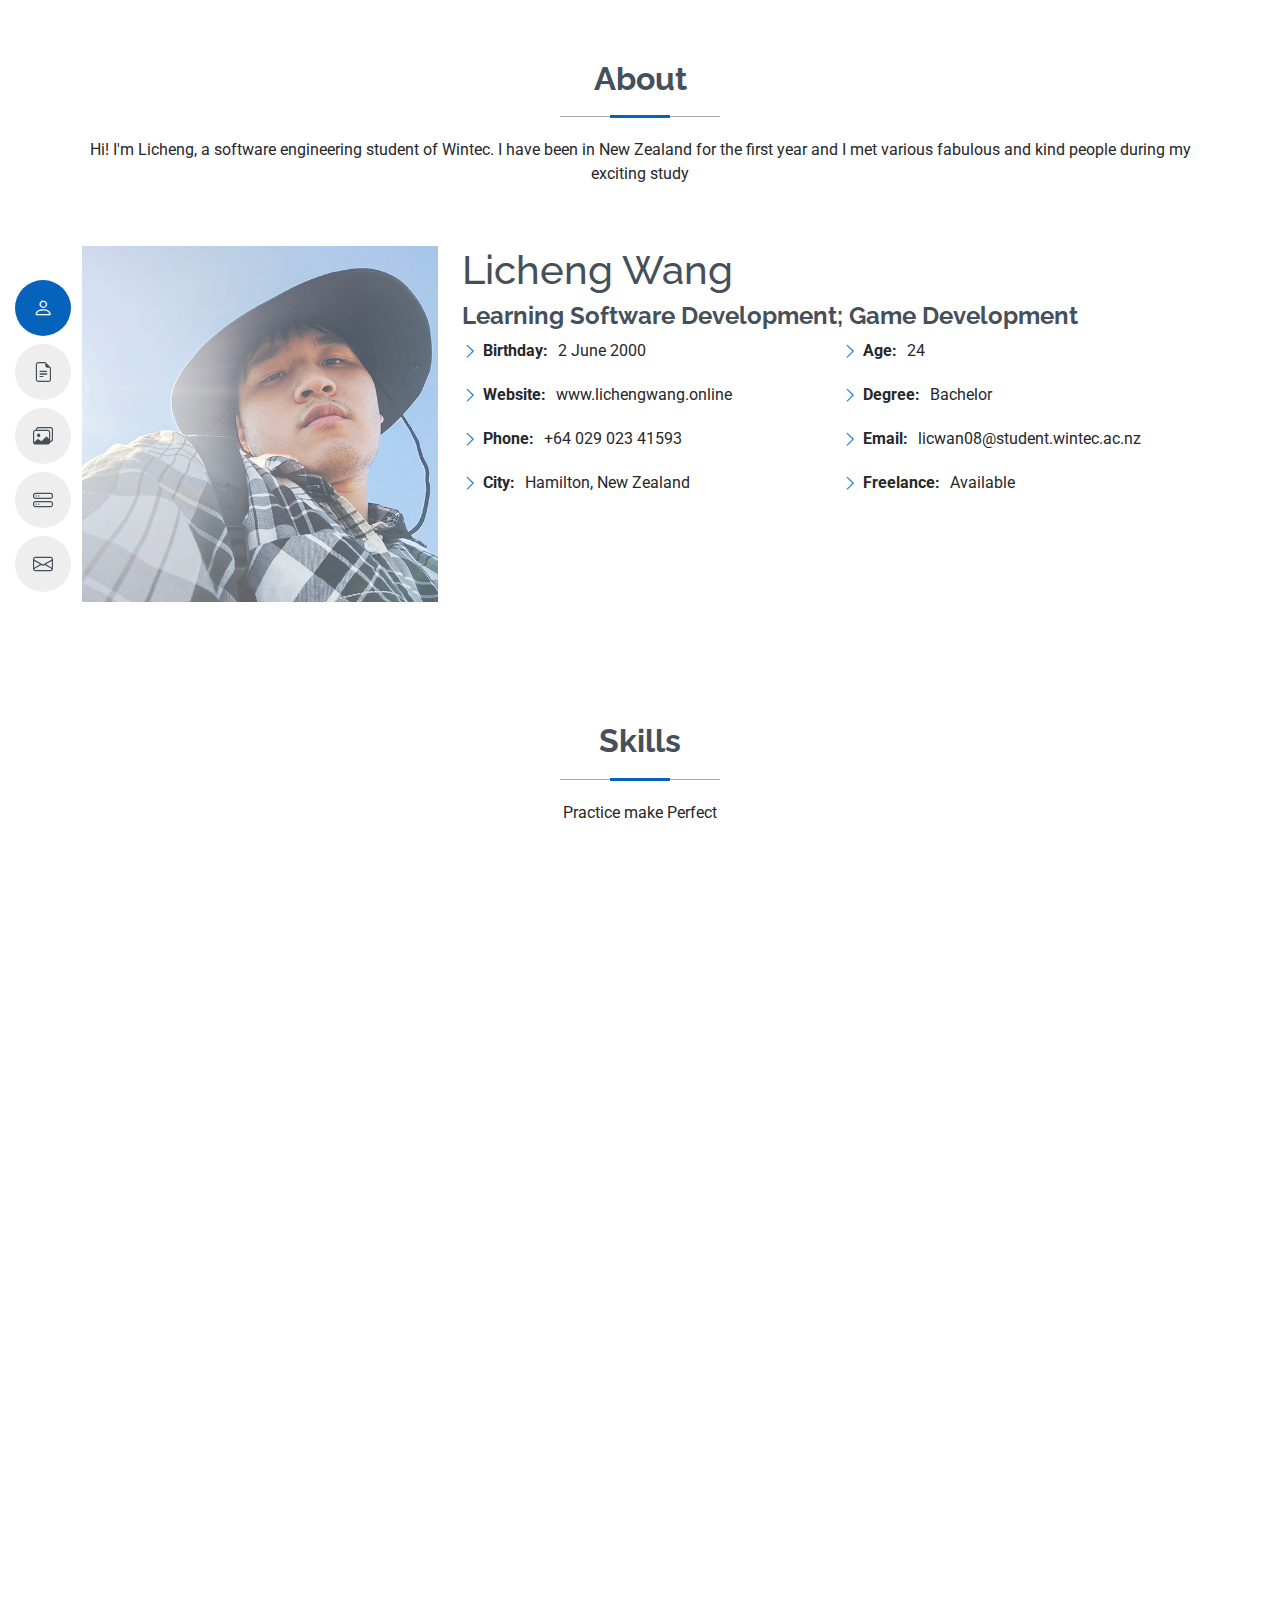
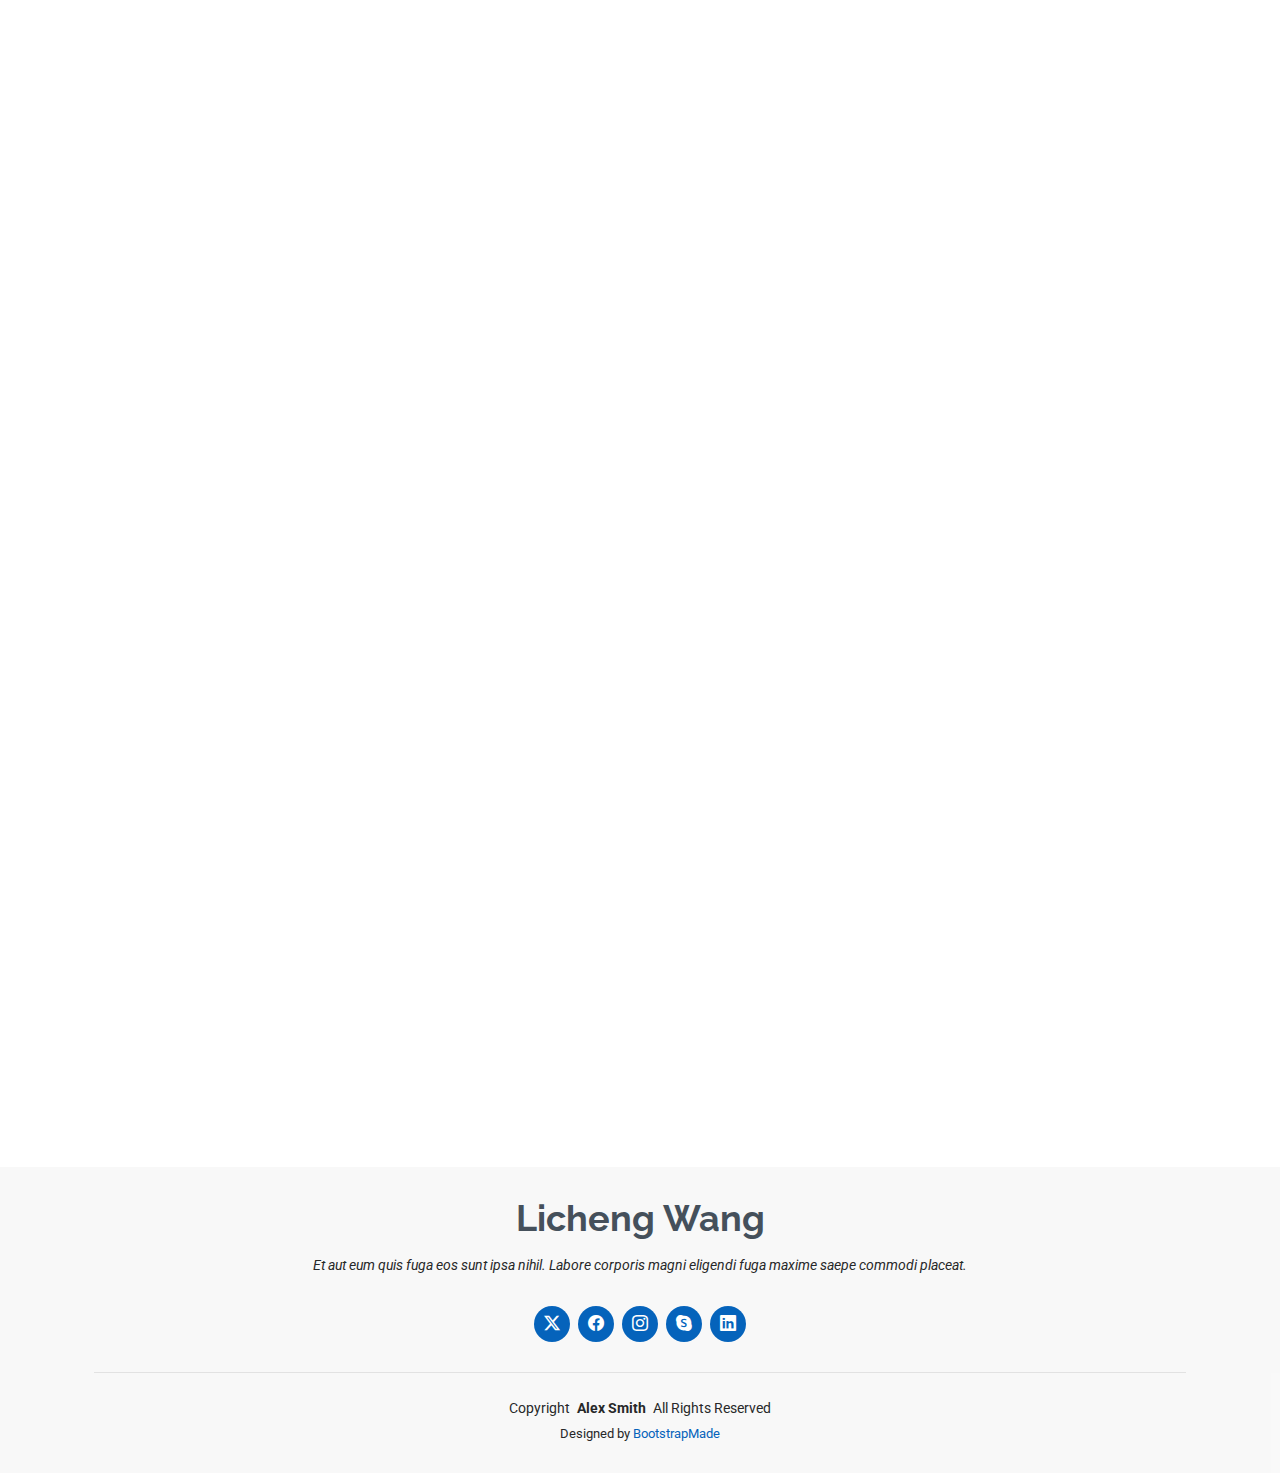
<file: index.html>
<!DOCTYPE html>
<html lang="en">

<head>
  <meta charset="utf-8">
  <meta content="width=device-width, initial-scale=1.0" name="viewport">
  <title>Index - MyResume Bootstrap Template</title>
  <meta content="" name="description">
  <meta content="" name="keywords">

  <!-- Favicons -->
  <link href="assets/img/favicon.png" rel="icon">
  <link href="assets/img/apple-touch-icon.png" rel="apple-touch-icon">

  <!-- Fonts -->
  <link href="https://fonts.googleapis.com" rel="preconnect">
  <link href="https://fonts.gstatic.com" rel="preconnect" crossorigin>
  <link
    href="https://fonts.googleapis.com/css2?family=Roboto:ital,wght@0,100;0,300;0,400;0,500;0,700;0,900;1,100;1,300;1,400;1,500;1,700;1,900&family=Poppins:ital,wght@0,100;0,200;0,300;0,400;0,500;0,600;0,700;0,800;0,900;1,100;1,200;1,300;1,400;1,500;1,600;1,700;1,800;1,900&family=Raleway:ital,wght@0,100;0,200;0,300;0,400;0,500;0,600;0,700;0,800;0,900;1,100;1,200;1,300;1,400;1,500;1,600;1,700;1,800;1,900&display=swap"
    rel="stylesheet">

  <!-- Vendor CSS Files -->
  <link href="assets/vendor/bootstrap/css/bootstrap.min.css" rel="stylesheet">
  <link href="assets/vendor/bootstrap-icons/bootstrap-icons.css" rel="stylesheet">
  <link href="assets/vendor/aos/aos.css" rel="stylesheet">
  <link href="assets/vendor/glightbox/css/glightbox.min.css" rel="stylesheet">
  <link href="assets/vendor/swiper/swiper-bundle.min.css" rel="stylesheet">

  <!-- Main CSS File -->
  <link href="assets/css/main.css" rel="stylesheet">

  <!-- =======================================================
  * Template Name: MyResume
  * Template URL: https://bootstrapmade.com/free-html-bootstrap-template-my-resume/
  * Updated: Jun 12 2024 with Bootstrap v5.3.3
  * Author: BootstrapMade.com
  * License: https://bootstrapmade.com/license/
  ======================================================== -->
</head>

<body class="index-page">

  <header id="header" class="header d-flex flex-column justify-content-center">

    <i class="header-toggle d-xl-none bi bi-list"></i>

    <nav id="navmenu" class="navmenu">
      <ul>
        <li><a href="#about"><i class="bi bi-person navicon"></i><span>About</span></a></li>
        <li><a href="#resume"><i class="bi bi-file-earmark-text navicon"></i><span>Experience</span></a></li>
        <li><a href="#portfolio"><i class="bi bi-images navicon"></i><span>Portfolio</span></a></li>
        <li><a href="#services"><i class="bi bi-hdd-stack navicon"></i><span>Services</span></a></li>
        <li><a href="#contact"><i class="bi bi-envelope navicon"></i><span>Contact</span></a></li>
      </ul>
    </nav>

  </header>

  <main class="main">

    <!-- About Section -->
    <section id="about" class="about section">

      <!-- Section Title -->
      <div class="container section-title" data-aos="fade-up">
        <h2>About</h2>
        <p>Hi! I'm Licheng, a software engineering student of Wintec. I have been in New Zealand for the first year and
          I met various fabulous and kind people during my exciting study</p>
      </div><!-- End Section Title -->

      <div class="container" data-aos="fade-up" data-aos-delay="100">

        <div class="row gy-4 justify-content-center">
          <div class="col-lg-4">
            <img src="assets/img/profile-img.jpg" class="img-fluid" alt="">
          </div>
          <div class="col-lg-8 content">
            <h1>Licheng Wang</h1>
            <h2>Learning Software Development; Game Development</h2>
            <div class="row">
              <div class="col-lg-6">
                <ul>
                  <li><i class="bi bi-chevron-right"></i> <strong>Birthday:</strong> <span>2 June 2000</span></li>
                  <li><i class="bi bi-chevron-right"></i> <strong>Website:</strong> <span>www.lichengwang.online</span>
                  </li>
                  <li><i class="bi bi-chevron-right"></i> <strong>Phone:</strong> <span>+64 029 023 41593</span></li>
                  <li><i class="bi bi-chevron-right"></i> <strong>City:</strong> <span>Hamilton, New Zealand</span></li>
                </ul>
              </div>
              <div class="col-lg-6">
                <ul>
                  <li><i class="bi bi-chevron-right"></i> <strong>Age:</strong> <span>24</span></li>
                  <li><i class="bi bi-chevron-right"></i> <strong>Degree:</strong> <span>Bachelor</span></li>
                  <li><i class="bi bi-chevron-right"></i> <strong>Email:</strong> <span>licwan08@student.wintec.ac.nz</span>
                  </li>
                  <li><i class="bi bi-chevron-right"></i> <strong>Freelance:</strong> <span>Available</span></li>
                </ul>
              </div>
            </div>
          </div>
        </div>

      </div>

    </section><!-- /About Section -->

    <!-- Skills Section -->
    <section id="skills" class="skills section">

      <!-- Section Title -->
      <div class="container section-title" data-aos="fade-up">
        <h2>Skills</h2>
        <p>Practice make Perfect</p>
      </div><!-- End Section Title -->

      <div class="container" data-aos="fade-up" data-aos-delay="100">

        <div class="row skills-content skills-animation">

          <div class="col-lg-6">

            <div class="progress">
              <span class="skill"><span>HTML</span> <i class="val">100%</i></span>
              <div class="progress-bar-wrap">
                <div class="progress-bar" role="progressbar" aria-valuenow="100" aria-valuemin="0" aria-valuemax="100">
                </div>
              </div>
            </div><!-- End Skills Item -->

            <div class="progress">
              <span class="skill"><span>CSS</span> <i class="val">90%</i></span>
              <div class="progress-bar-wrap">
                <div class="progress-bar" role="progressbar" aria-valuenow="90" aria-valuemin="0" aria-valuemax="100">
                </div>
              </div>
            </div><!-- End Skills Item -->

            <div class="progress">
              <span class="skill"><span>JavaScript</span> <i class="val">75%</i></span>
              <div class="progress-bar-wrap">
                <div class="progress-bar" role="progressbar" aria-valuenow="75" aria-valuemin="0" aria-valuemax="100">
                </div>
              </div>
            </div><!-- End Skills Item -->

          </div>

          <div class="col-lg-6">

            <div class="progress">
              <span class="skill"><span>C# MAUI/Unity</span> <i class="val">80%</i></span>
              <div class="progress-bar-wrap">
                <div class="progress-bar" role="progressbar" aria-valuenow="80" aria-valuemin="0" aria-valuemax="100">
                </div>
              </div>
            </div><!-- End Skills Item -->

            <div class="progress">
              <span class="skill"><span>After Effects</span> <i class="val">90%</i></span>
              <div class="progress-bar-wrap">
                <div class="progress-bar" role="progressbar" aria-valuenow="90" aria-valuemin="0" aria-valuemax="100">
                </div>
              </div>
            </div><!-- End Skills Item -->

            <div class="progress">
              <span class="skill"><span>Photoshop</span> <i class="val">80%</i></span>
              <div class="progress-bar-wrap">
                <div class="progress-bar" role="progressbar" aria-valuenow="55" aria-valuemin="0" aria-valuemax="100">
                </div>
              </div>
            </div><!-- End Skills Item -->

          </div>

        </div>

      </div>

    </section><!-- /Skills Section -->

    <!-- Resume Section -->
    <section id="resume" class="resume section">

      <!-- Section Title -->
      <div class="container section-title" data-aos="fade-up">
        <h2>Experience</h2>
        <p>Magnam dolores commodi suscipit. Necessitatibus eius consequatur ex aliquid fuga eum quidem. Sit sint
          consectetur velit. Quisquam quos quisquam cupiditate. Et nemo qui impedit suscipit alias ea. Quia fugiat sit
          in iste officiis commodi quidem hic quas.</p>
      </div><!-- End Section Title -->

      <div class="container">

        <div class="row">

          <div class="col-lg-6" data-aos="fade-up" data-aos-delay="100">

            <h3 class="resume-title">Education</h3>
            <div class="resume-item">
              <h4>Graduation of Applied Computer Technic</h4>
              <h5>2020 - 2023</h5>
              <p><em>Jinhua Polytechnic, Jinhua, China</em></p>
              <p>Web Development skill - HTML &amp; CSS &amp; JavaScript</p>
              <p>Media Creating - PhotoShop, AfterEffects </p>
              <p>Basics of Unity and 3D modeling - Blender, 3DS Max</p>
            </div><!-- Edn Resume Item -->

            <div class="resume-item">
              <h4>Bachelor of Software engineering</h4>
              <h5>2024 - 2025</h5>
              <p><em>Wintec Hamilton City Campus, Hamilton, New Zealand</em></p>
              <p>Leaning Application Development in MAUI</p>
              <p>Leaning Data Structure</p>
            </div><!-- Edn Resume Item -->

          </div>

          <div class="col-lg-6" data-aos="fade-up" data-aos-delay="200">
            <h3 class="resume-title">Professional Experience</h3>
            <div class="resume-item">
              <h4>Intermship in Wangyi Culture Co.</h4>
              <h5>2023</h5>
              <p><em>Experion, Hangzhou, China </em></p>
              <ul>
                <li>Help keep order in Culture Festival in Hangzhou 2023</li>
              </ul>
            </div><!-- Edn Resume Item -->

          </div>

        </div>

      </div>

    </section><!-- /Resume Section -->

    <!-- Portfolio Section -->
    <section id="portfolio" class="portfolio section">

      <!-- Section Title -->
      <div class="container section-title" data-aos="fade-up">
        <h2>Portfolio</h2>
        <p>Magnam dolores commodi suscipit. Necessitatibus eius consequatur ex aliquid fuga eum quidem. Sit sint
          consectetur velit. Quisquam quos quisquam cupiditate. Et nemo qui impedit suscipit alias ea. Quia fugiat sit
          in iste officiis commodi quidem hic quas.</p>
      </div><!-- End Section Title -->

      <div class="container">

        <div class="row">
          <div class="col-lg-6" data-aos="fade-up" data-aos-delay="100">
            <p class="portfolio-title">Application Development</p>
            <p class="portfolio-date">Feb. 2024 - Present</p>
            <p class="portfolio-content">I'm focusing on MAUI structure application development in C# coding. I
              learned building a console application, MAUI application integrated with SQLite. In my latest project -
              Livestock management system, client can query the livestocks showed in a table, adding removing updating
              livestock to custom details</p>
            <p class="portfolio-link"><a href="https://github.com/licwan62/LivestockManagementSystem_MVVE">Github -
                Livestock Management</a></p>
          </div>

          <div class="col-lg-6" data-aos="fade-up" data-aos-delay="200">
            <p class="portfolio-title">Balance Tree Structure Project</p>
            <p class="portfolio-date">Feb. 2024 - Present</p>
            <p class="portfolio-content">I have learned kinds of structures like array linked list and tree structure, this console projects showing my outputs for learning data structure</p>
            <p class="portfolio-link"><a href="https://github.com/licwan62/Data_Structure_Demo">Github -
              Structure Project</a></p>
          </div><!-- End Portfolio Container -->

          
          <div class="col-lg-6" data-aos="fade-up" data-aos-delay="200">
            <p class="portfolio-title">Restaurant ordering website</p>
            <p class="portfolio-date">Feb. 2024 - Present</p>
            <p class="portfolio-content">This is a Team work for a restaurant website showing order page and menu system, I was working on web hosting and network security</p>
            <p class="portfolio-link"><a href="https://github.com/licwan62/Rasai_TheGroup">Github -
              Restaurant website</a></p>
          </div><!-- End Portfolio Container -->

        </div>

    </section><!-- /Portfolio Section -->

    <!-- Services Section -->
    <section id="services" class="services section">

      <!-- Section Title -->
      <div class="container section-title" data-aos="fade-up">
        <h2>Interest</h2>
      </div><!-- End Section Title -->

      <div class="container">

        <div class="row gy-4">

          <div class="col-lg-4 col-md-6" data-aos="fade-up" data-aos-delay="100">
            <div class="service-item item-cyan position-relative">
              <div class="icon">
                <svg width="100" height="100" viewBox="0 0 600 600" xmlns="http://www.w3.org/2000/svg">
                  <path stroke="none" stroke-width="0" fill="#f5f5f5"
                    d="M300,521.0016835830174C376.1290562159157,517.8887921683347,466.0731472004068,529.7835943286574,510.70327084640275,468.03025145048787C554.3714126377745,407.6079735673963,508.03601936045806,328.9844924480964,491.2728898941984,256.3432110539036C474.5976632858925,184.082847569629,479.9380746630129,96.60480741107993,416.23090153303,58.64404602377083C348.86323505073057,18.502131276798302,261.93793281208167,40.57373210992963,193.5410806939664,78.93577620505333C130.42746243093433,114.334589627462,98.30271207620316,179.96522072025542,76.75703585869454,249.04625023123273C51.97151888228291,328.5150500222984,13.704378332031375,421.85034740162234,66.52175969318436,486.19268352777647C119.04800174914682,550.1803526380478,217.28368757567262,524.383925680826,300,521.0016835830174">
                  </path>
                </svg>
                <i class="bi bi-activity"></i>
              </div>
              <a href="service-details.html" class="stretched-link">
                <h3>Exploring new technics</h3>
              </a>
              <p>Searching on technics of new Electronics Devices, doing comparison and figuring out technical details and basic theory behind them</p>
            </div>
          </div><!-- End Service Item -->

          <div class="col-lg-4 col-md-6" data-aos="fade-up" data-aos-delay="200">
            <div class="service-item item-orange position-relative">
              <div class="icon">
                <svg width="100" height="100" viewBox="0 0 600 600" xmlns="http://www.w3.org/2000/svg">
                  <path stroke="none" stroke-width="0" fill="#f5f5f5"
                    d="M300,582.0697525312426C382.5290701553225,586.8405444964366,449.9789794690241,525.3245884688669,502.5850820975895,461.55621195738473C556.606425686781,396.0723002908107,615.8543463187945,314.28637112970534,586.6730223649479,234.56875336149918C558.9533121215079,158.8439757836574,454.9685369536778,164.00468322053177,381.49747125262974,130.76875717737553C312.15926192815925,99.40240125094834,248.97055460311594,18.661163978235184,179.8680185752513,50.54337015887873C110.5421016452524,82.52863877960104,119.82277516462835,180.83849132639028,109.12597500060166,256.43424936330496C100.08760227029461,320.3096726198365,92.17705696193138,384.0621239912766,124.79988738764834,439.7174275375508C164.83382741302287,508.01625554203684,220.96474134820875,577.5009287672846,300,582.0697525312426">
                  </path>
                </svg>
                <i class="bi bi-broadcast"></i>
              </div>
              <a href="service-details.html" class="stretched-link">
                <h3>Photography</h3>
              </a>
              <p>Taking photo on daily great moment, making a life-log and practice digital editing software</p>
            </div>
          </div><!-- End Service Item -->

          <div class="col-lg-4 col-md-6" data-aos="fade-up" data-aos-delay="300">
            <div class="service-item item-teal position-relative">
              <div class="icon">
                <svg width="100" height="100" viewBox="0 0 600 600" xmlns="http://www.w3.org/2000/svg">
                  <path stroke="none" stroke-width="0" fill="#f5f5f5"
                    d="M300,541.5067337569781C382.14930387511276,545.0595476570109,479.8736841581634,548.3450877840088,526.4010558755058,480.5488172755941C571.5218469581645,414.80211281144784,517.5187510058486,332.0715597781072,496.52539010469104,255.14436215662573C477.37192572678356,184.95920475031193,473.57363656557914,105.61284051026155,413.0603344069578,65.22779650032875C343.27470386102294,18.654635553484475,251.2091493199835,5.337323636656869,175.0934190732945,40.62881213300186C97.87086631185822,76.43348514350839,51.98124368387456,156.15599469081315,36.44837278890362,239.84606092416172C21.716077023791087,319.22268207091537,43.775223500013084,401.1760424656574,96.891909868211,461.97329694683043C147.22146801428983,519.5804099606455,223.5754009179313,538.201503339737,300,541.5067337569781">
                  </path>
                </svg>
                <i class="bi bi-easel"></i>
              </div>
              <a href="service-details.html" class="stretched-link">
                <h3>Learning on computer</h3>
              </a>
              <p>Learning code like bash and shell language to enhance productivity</p>
            </div>
          </div><!-- End Service Item -->

          <div class="col-lg-4 col-md-6" data-aos="fade-up" data-aos-delay="400">
            <div class="service-item item-red position-relative">
              <div class="icon">
                <svg width="100" height="100" viewBox="0 0 600 600" xmlns="http://www.w3.org/2000/svg">
                  <path stroke="none" stroke-width="0" fill="#f5f5f5"
                    d="M300,503.46388370962813C374.79870501325706,506.71871716319447,464.8034551963731,527.1746412648533,510.4981551193396,467.86667711651364C555.9287308511215,408.9015244558933,512.6030010748507,327.5744911775523,490.211057578863,256.5855673507754C471.097692560561,195.9906835881958,447.69079081568157,138.11976852964426,395.19560036434837,102.3242989838813C329.3053358748298,57.3949838291264,248.02791733380457,8.279543830951368,175.87071277845988,42.242879143198664C103.41431057327972,76.34704239035025,93.79494320519305,170.9812938413882,81.28167332365135,250.07896920659033C70.17666984294237,320.27484674793965,64.84698225790005,396.69656628748305,111.28512138212992,450.4950937839243C156.20124167950087,502.5303643271138,231.32542653798444,500.4755392045468,300,503.46388370962813">
                  </path>
                </svg>
                <i class="bi bi-bounding-box-circles"></i>
              </div>
              <a href="service-details.html" class="stretched-link">
                <h3>Cooking myself</h3>
              </a>
              <p>Cooking myself using recipe on the Internet or experimentally create my own recipe</p>
              <a href="service-details.html" class="stretched-link"></a>
            </div>
          </div><!-- End Service Item -->

          <div class="col-lg-4 col-md-6" data-aos="fade-up" data-aos-delay="500">
            <div class="service-item item-indigo position-relative">
              <div class="icon">
                <svg width="100" height="100" viewBox="0 0 600 600" xmlns="http://www.w3.org/2000/svg">
                  <path stroke="none" stroke-width="0" fill="#f5f5f5"
                    d="M300,532.3542879108572C369.38199826031484,532.3153073249985,429.10787420159085,491.63046689027357,474.5244479745417,439.17860296908856C522.8885846962883,383.3225815378663,569.1668002868075,314.3205725914397,550.7432151929288,242.7694973846089C532.6665558377875,172.5657663291529,456.2379748765914,142.6223662098291,390.3689995646985,112.34683881706744C326.66090330228417,83.06452184765237,258.84405631176094,53.51806209861945,193.32584062364296,78.48882559362697C121.61183558270385,105.82097193414197,62.805066853699245,167.19869350419734,48.57481801355237,242.6138429142374C34.843463184063346,315.3850353017275,76.69343916112496,383.4422959591041,125.22947124332185,439.3748458443577C170.7312796277747,491.8107796887764,230.57421082200815,532.3932930995766,300,532.3542879108572">
                  </path>
                </svg>
                <i class="bi bi-calendar4-week icon"></i>
              </div>
              <a href="service-details.html" class="stretched-link">
                <h3>Computer Games</h3>
              </a>
              <p>Exploring great video games like rpg, surviving, collaborative games, sometimes trying making my own game on Unity or Construct</p>
              <a href="service-details.html" class="stretched-link"></a>
            </div>
          </div><!-- End Service Item -->

        </div>

      </div>

    <!-- Contact Section -->
    <section id="contact" class="contact section">

      <!-- Section Title -->
      <div class="container section-title" data-aos="fade-up">
        <h2>Contact</h2>
        <p>Necessitatibus eius consequatur ex aliquid fuga eum quidem sint consectetur velit</p>
      </div><!-- End Section Title -->

      <div class="container" data-aos="fade" data-aos-delay="100">

        <div class="row gy-4">

          <div class="col-lg-4">
            <div class="info-item d-flex" data-aos="fade-up" data-aos-delay="200">
              <i class="bi bi-geo-alt flex-shrink-0"></i>
              <div>
                <h3>Address</h3>
                <p>181 Collingwood Street, Hamilton Lake, Hamilton, New Zealand</p>
              </div>
            </div><!-- End Info Item -->

            <div class="info-item d-flex" data-aos="fade-up" data-aos-delay="300">
              <i class="bi bi-telephone flex-shrink-0"></i>
              <div>
                <h3>Call Us</h3>
                <p>+64 029 023 41593</p>
              </div>
            </div><!-- End Info Item -->

            <div class="info-item d-flex" data-aos="fade-up" data-aos-delay="400">
              <i class="bi bi-envelope flex-shrink-0"></i>
              <div>
                <h3>Email Us</h3>
                <p>licwan08@student.wintec.ac.nz</p>
              </div>
            </div><!-- End Info Item -->

          </div>

          <div class="col-lg-8">
            <form action="forms/contact.php" method="post" class="php-email-form" data-aos="fade-up"
              data-aos-delay="200">
              <div class="row gy-4">

                <div class="col-md-6">
                  <input type="text" name="name" class="form-control" placeholder="Your Name" required="">
                </div>

                <div class="col-md-6 ">
                  <input type="email" class="form-control" name="email" placeholder="Your Email" required="">
                </div>

                <div class="col-md-12">
                  <input type="text" class="form-control" name="subject" placeholder="Subject" required="">
                </div>

                <div class="col-md-12">
                  <textarea class="form-control" name="message" rows="6" placeholder="Message" required=""></textarea>
                </div>

                <div class="col-md-12 text-center">
                  <div class="loading">Loading</div>
                  <div class="error-message"></div>
                  <div class="sent-message">Your message has been sent. Thank you!</div>

                  <button type="submit">Send Message</button>
                </div>

              </div>
            </form>
          </div><!-- End Contact Form -->

        </div>

      </div>

    </section><!-- /Contact Section -->

  </main>

  <footer id="footer" class="footer position-relative">
    <div class="container">
      <h3 class="sitename">Licheng Wang</h3>
      <p>Et aut eum quis fuga eos sunt ipsa nihil. Labore corporis magni eligendi fuga maxime saepe commodi placeat.</p>
      <div class="social-links d-flex justify-content-center">
        <a href=""><i class="bi bi-twitter-x"></i></a>
        <a href=""><i class="bi bi-facebook"></i></a>
        <a href=""><i class="bi bi-instagram"></i></a>
        <a href=""><i class="bi bi-skype"></i></a>
        <a href=""><i class="bi bi-linkedin"></i></a>
      </div>
      <div class="container">
        <div class="copyright">
          <span>Copyright</span> <strong class="px-1 sitename">Alex Smith</strong> <span>All Rights Reserved</span>
        </div>
        <div class="credits">
          <!-- All the links in the footer should remain intact. -->
          <!-- You can delete the links only if you've purchased the pro version. -->
          <!-- Licensing information: https://bootstrapmade.com/license/ -->
          <!-- Purchase the pro version with working PHP/AJAX contact form: [buy-url] -->
          Designed by <a href="https://bootstrapmade.com/">BootstrapMade</a>
        </div>
      </div>
    </div>
  </footer>

  <!-- Scroll Top -->
  <a href="#" id="scroll-top" class="scroll-top d-flex align-items-center justify-content-center"><i
      class="bi bi-arrow-up-short"></i></a>

  <!-- Preloader -->
  <div id="preloader"></div>

  <!-- Vendor JS Files -->
  <script src="assets/vendor/bootstrap/js/bootstrap.bundle.min.js"></script>
  <script src="assets/vendor/php-email-form/validate.js"></script>
  <script src="assets/vendor/aos/aos.js"></script>
  <script src="assets/vendor/typed.js/typed.umd.js"></script>
  <script src="assets/vendor/purecounter/purecounter_vanilla.js"></script>
  <script src="assets/vendor/waypoints/noframework.waypoints.js"></script>
  <script src="assets/vendor/glightbox/js/glightbox.min.js"></script>
  <script src="assets/vendor/imagesloaded/imagesloaded.pkgd.min.js"></script>
  <script src="assets/vendor/isotope-layout/isotope.pkgd.min.js"></script>
  <script src="assets/vendor/swiper/swiper-bundle.min.js"></script>

  <!-- Main JS File -->
  <script src="assets/js/main.js"></script>

</body>

</html>
</file>
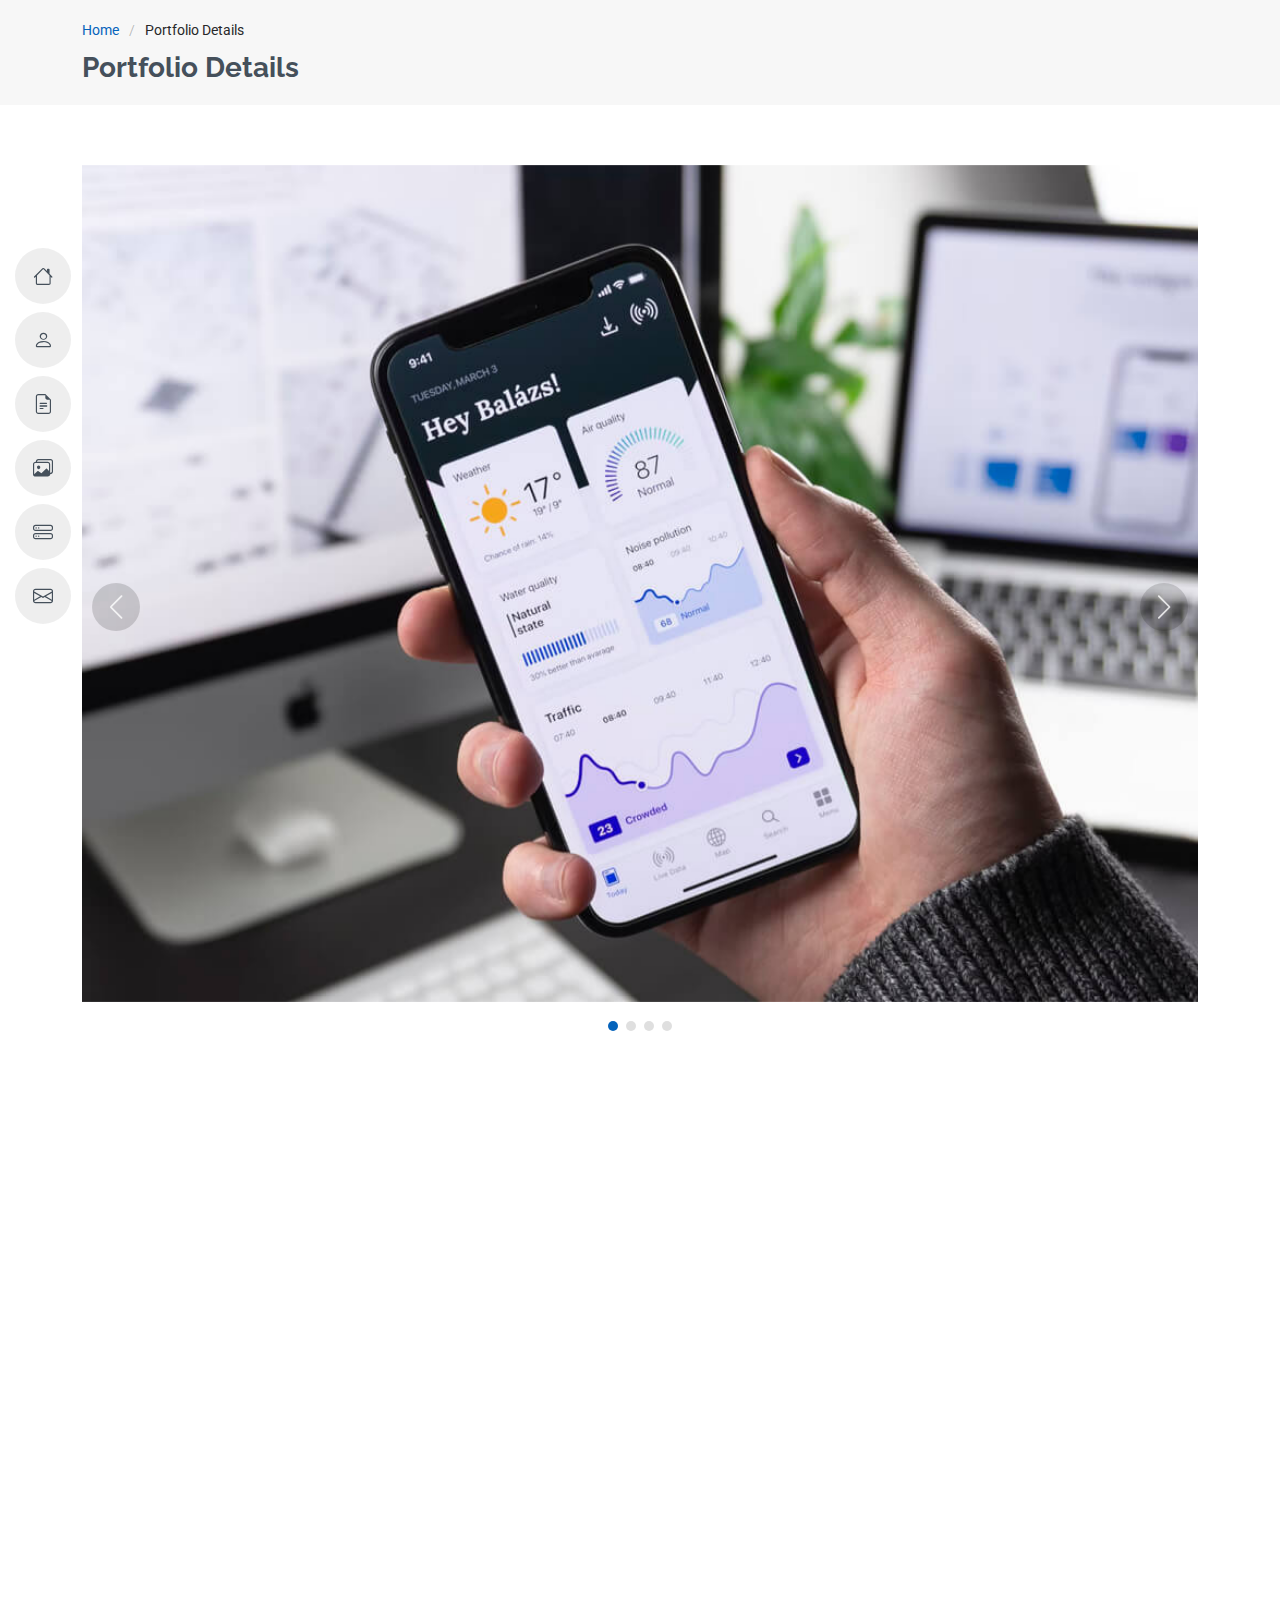
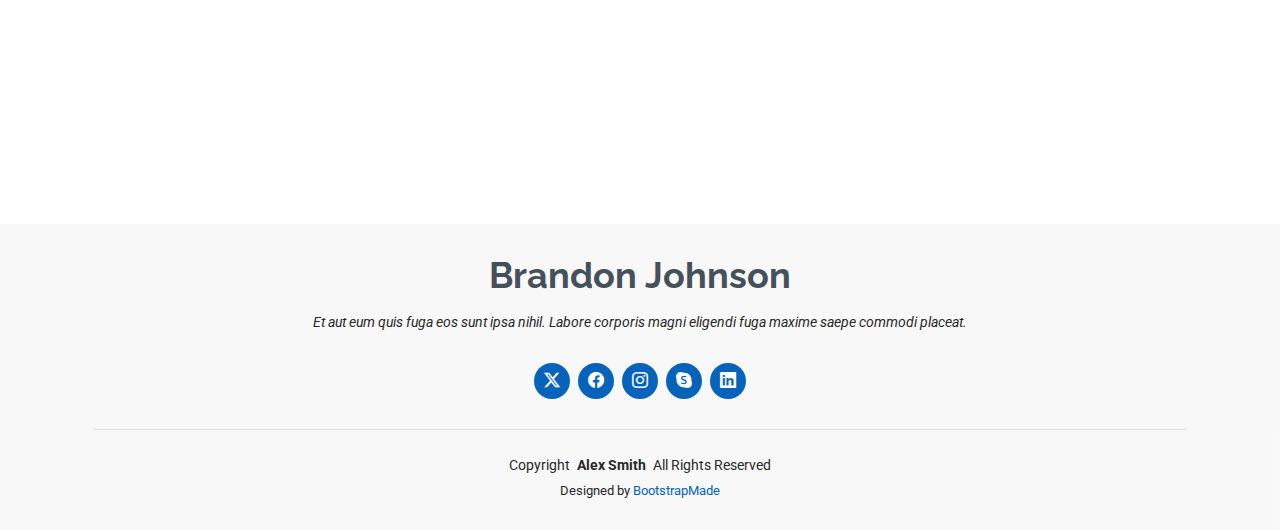
<file: portfolio-details.html>
<!DOCTYPE html>
<html lang="en">

<head>
  <meta charset="utf-8">
  <meta content="width=device-width, initial-scale=1.0" name="viewport">
  <title>Portfolio Details - MyResume Bootstrap Template</title>
  <meta content="" name="description">
  <meta content="" name="keywords">

  <!-- Favicons -->
  <link href="assets/img/favicon.png" rel="icon">
  <link href="assets/img/apple-touch-icon.png" rel="apple-touch-icon">

  <!-- Fonts -->
  <link href="https://fonts.googleapis.com" rel="preconnect">
  <link href="https://fonts.gstatic.com" rel="preconnect" crossorigin>
  <link href="https://fonts.googleapis.com/css2?family=Roboto:ital,wght@0,100;0,300;0,400;0,500;0,700;0,900;1,100;1,300;1,400;1,500;1,700;1,900&family=Poppins:ital,wght@0,100;0,200;0,300;0,400;0,500;0,600;0,700;0,800;0,900;1,100;1,200;1,300;1,400;1,500;1,600;1,700;1,800;1,900&family=Raleway:ital,wght@0,100;0,200;0,300;0,400;0,500;0,600;0,700;0,800;0,900;1,100;1,200;1,300;1,400;1,500;1,600;1,700;1,800;1,900&display=swap" rel="stylesheet">

  <!-- Vendor CSS Files -->
  <link href="assets/vendor/bootstrap/css/bootstrap.min.css" rel="stylesheet">
  <link href="assets/vendor/bootstrap-icons/bootstrap-icons.css" rel="stylesheet">
  <link href="assets/vendor/aos/aos.css" rel="stylesheet">
  <link href="assets/vendor/glightbox/css/glightbox.min.css" rel="stylesheet">
  <link href="assets/vendor/swiper/swiper-bundle.min.css" rel="stylesheet">

  <!-- Main CSS File -->
  <link href="assets/css/main.css" rel="stylesheet">

  <!-- =======================================================
  * Template Name: MyResume
  * Template URL: https://bootstrapmade.com/free-html-bootstrap-template-my-resume/
  * Updated: Jun 12 2024 with Bootstrap v5.3.3
  * Author: BootstrapMade.com
  * License: https://bootstrapmade.com/license/
  ======================================================== -->
</head>

<body class="portfolio-details-page">

  <header id="header" class="header d-flex flex-column justify-content-center">

    <i class="header-toggle d-xl-none bi bi-list"></i>

    <nav id="navmenu" class="navmenu">
      <ul>
        <li><a href="#hero"><i class="bi bi-house navicon"></i><span>Home</span></a></li>
        <li><a href="#about"><i class="bi bi-person navicon"></i><span>About</span></a></li>
        <li><a href="#resume"><i class="bi bi-file-earmark-text navicon"></i><span>Resume</span></a></li>
        <li><a href="#portfolio"><i class="bi bi-images navicon"></i><span>Portfolio</span></a></li>
        <li><a href="#services"><i class="bi bi-hdd-stack navicon"></i><span>Services</span></a></li>
        <li><a href="#contact"><i class="bi bi-envelope navicon"></i><span>Contact</span></a></li>
      </ul>
    </nav>

  </header>

  <main class="main">

    <!-- Page Title -->
    <div class="page-title" data-aos="fade">
      <div class="container">
        <nav class="breadcrumbs">
          <ol>
            <li><a href="index.html">Home</a></li>
            <li class="current">Portfolio Details</li>
          </ol>
        </nav>
        <h1>Portfolio Details</h1>
      </div>
    </div><!-- End Page Title -->

    <!-- Portfolio Details Section -->
    <section id="portfolio-details" class="portfolio-details section">

      <div class="container" data-aos="fade-up">

        <div class="portfolio-details-slider swiper">
          <script type="application/json" class="swiper-config">
            {
              "loop": true,
              "speed": 600,
              "autoplay": {
                "delay": 5000
              },
              "slidesPerView": "auto",
              "navigation": {
                "nextEl": ".swiper-button-next",
                "prevEl": ".swiper-button-prev"
              },
              "pagination": {
                "el": ".swiper-pagination",
                "type": "bullets",
                "clickable": true
              }
            }
          </script>
          <div class="swiper-wrapper align-items-center">

            <div class="swiper-slide">
              <img src="assets/img/portfolio/app-1.jpg" alt="">
            </div>

            <div class="swiper-slide">
              <img src="assets/img/portfolio/product-1.jpg" alt="">
            </div>

            <div class="swiper-slide">
              <img src="assets/img/portfolio/branding-1.jpg" alt="">
            </div>

            <div class="swiper-slide">
              <img src="assets/img/portfolio/books-1.jpg" alt="">
            </div>

          </div>
          <div class="swiper-button-prev"></div>
          <div class="swiper-button-next"></div>
          <div class="swiper-pagination"></div>
        </div>

        <div class="row justify-content-between gy-4 mt-4">

          <div class="col-lg-8" data-aos="fade-up">
            <div class="portfolio-description">
              <h2>This is an example of portfolio details</h2>
              <p>
                Autem ipsum nam porro corporis rerum. Quis eos dolorem eos itaque inventore commodi labore quia quia. Exercitationem repudiandae officiis neque suscipit non officia eaque itaque enim. Voluptatem officia accusantium nesciunt est omnis tempora consectetur dignissimos. Sequi nulla at esse enim cum deserunt eius.
              </p>
              <p>
                Amet consequatur qui dolore veniam voluptatem voluptatem sit. Non aspernatur atque natus ut cum nam et. Praesentium error dolores rerum minus sequi quia veritatis eum. Eos et doloribus doloremque nesciunt molestiae laboriosam.
              </p>

              <div class="testimonial-item">
                <p>
                  <i class="bi bi-quote quote-icon-left"></i>
                  <span>Export tempor illum tamen malis malis eram quae irure esse labore quem cillum quid cillum eram malis quorum velit fore eram velit sunt aliqua noster fugiat irure amet legam anim culpa.</span>
                  <i class="bi bi-quote quote-icon-right"></i>
                </p>
                <div>
                  <img src="assets/img/testimonials/testimonials-2.jpg" class="testimonial-img" alt="">
                  <h3>Sara Wilsson</h3>
                  <h4>Designer</h4>
                </div>
              </div>

              <p>
                Impedit ipsum quae et aliquid doloribus et voluptatem quasi. Perspiciatis occaecati earum et magnam animi. Quibusdam non qui ea vitae suscipit vitae sunt. Repudiandae incidunt cumque minus deserunt assumenda tempore. Delectus voluptas necessitatibus est.
              </p>

              <p>
                Sunt voluptatum sapiente facilis quo odio aut ipsum repellat debitis. Molestiae et autem libero. Explicabo et quod necessitatibus similique quis dolor eum. Numquam eaque praesentium rem et qui nesciunt.
              </p>

            </div>
          </div>

          <div class="col-lg-3" data-aos="fade-up" data-aos-delay="100">
            <div class="portfolio-info">
              <h3>Project information</h3>
              <ul>
                <li><strong>Category</strong> Web design</li>
                <li><strong>Client</strong> ASU Company</li>
                <li><strong>Project date</strong> 01 March, 2020</li>
                <li><strong>Project URL</strong> <a href="#">www.example.com</a></li>
                <li><a href="#" class="btn-visit align-self-start">Visit Website</a></li>
              </ul>
            </div>
          </div>

        </div>

      </div>

    </section><!-- /Portfolio Details Section -->

  </main>

  <footer id="footer" class="footer position-relative">
    <div class="container">
      <h3 class="sitename">Brandon Johnson</h3>
      <p>Et aut eum quis fuga eos sunt ipsa nihil. Labore corporis magni eligendi fuga maxime saepe commodi placeat.</p>
      <div class="social-links d-flex justify-content-center">
        <a href=""><i class="bi bi-twitter-x"></i></a>
        <a href=""><i class="bi bi-facebook"></i></a>
        <a href=""><i class="bi bi-instagram"></i></a>
        <a href=""><i class="bi bi-skype"></i></a>
        <a href=""><i class="bi bi-linkedin"></i></a>
      </div>
      <div class="container">
        <div class="copyright">
          <span>Copyright</span> <strong class="px-1 sitename">Alex Smith</strong> <span>All Rights Reserved</span>
        </div>
        <div class="credits">
          <!-- All the links in the footer should remain intact. -->
          <!-- You can delete the links only if you've purchased the pro version. -->
          <!-- Licensing information: https://bootstrapmade.com/license/ -->
          <!-- Purchase the pro version with working PHP/AJAX contact form: [buy-url] -->
          Designed by <a href="https://bootstrapmade.com/">BootstrapMade</a>
        </div>
      </div>
    </div>
  </footer>

  <!-- Scroll Top -->
  <a href="#" id="scroll-top" class="scroll-top d-flex align-items-center justify-content-center"><i class="bi bi-arrow-up-short"></i></a>

  <!-- Preloader -->
  <div id="preloader"></div>

  <!-- Vendor JS Files -->
  <script src="assets/vendor/bootstrap/js/bootstrap.bundle.min.js"></script>
  <script src="assets/vendor/php-email-form/validate.js"></script>
  <script src="assets/vendor/aos/aos.js"></script>
  <script src="assets/vendor/typed.js/typed.umd.js"></script>
  <script src="assets/vendor/purecounter/purecounter_vanilla.js"></script>
  <script src="assets/vendor/waypoints/noframework.waypoints.js"></script>
  <script src="assets/vendor/glightbox/js/glightbox.min.js"></script>
  <script src="assets/vendor/imagesloaded/imagesloaded.pkgd.min.js"></script>
  <script src="assets/vendor/isotope-layout/isotope.pkgd.min.js"></script>
  <script src="assets/vendor/swiper/swiper-bundle.min.js"></script>

  <!-- Main JS File -->
  <script src="assets/js/main.js"></script>

</body>

</html>
</file>
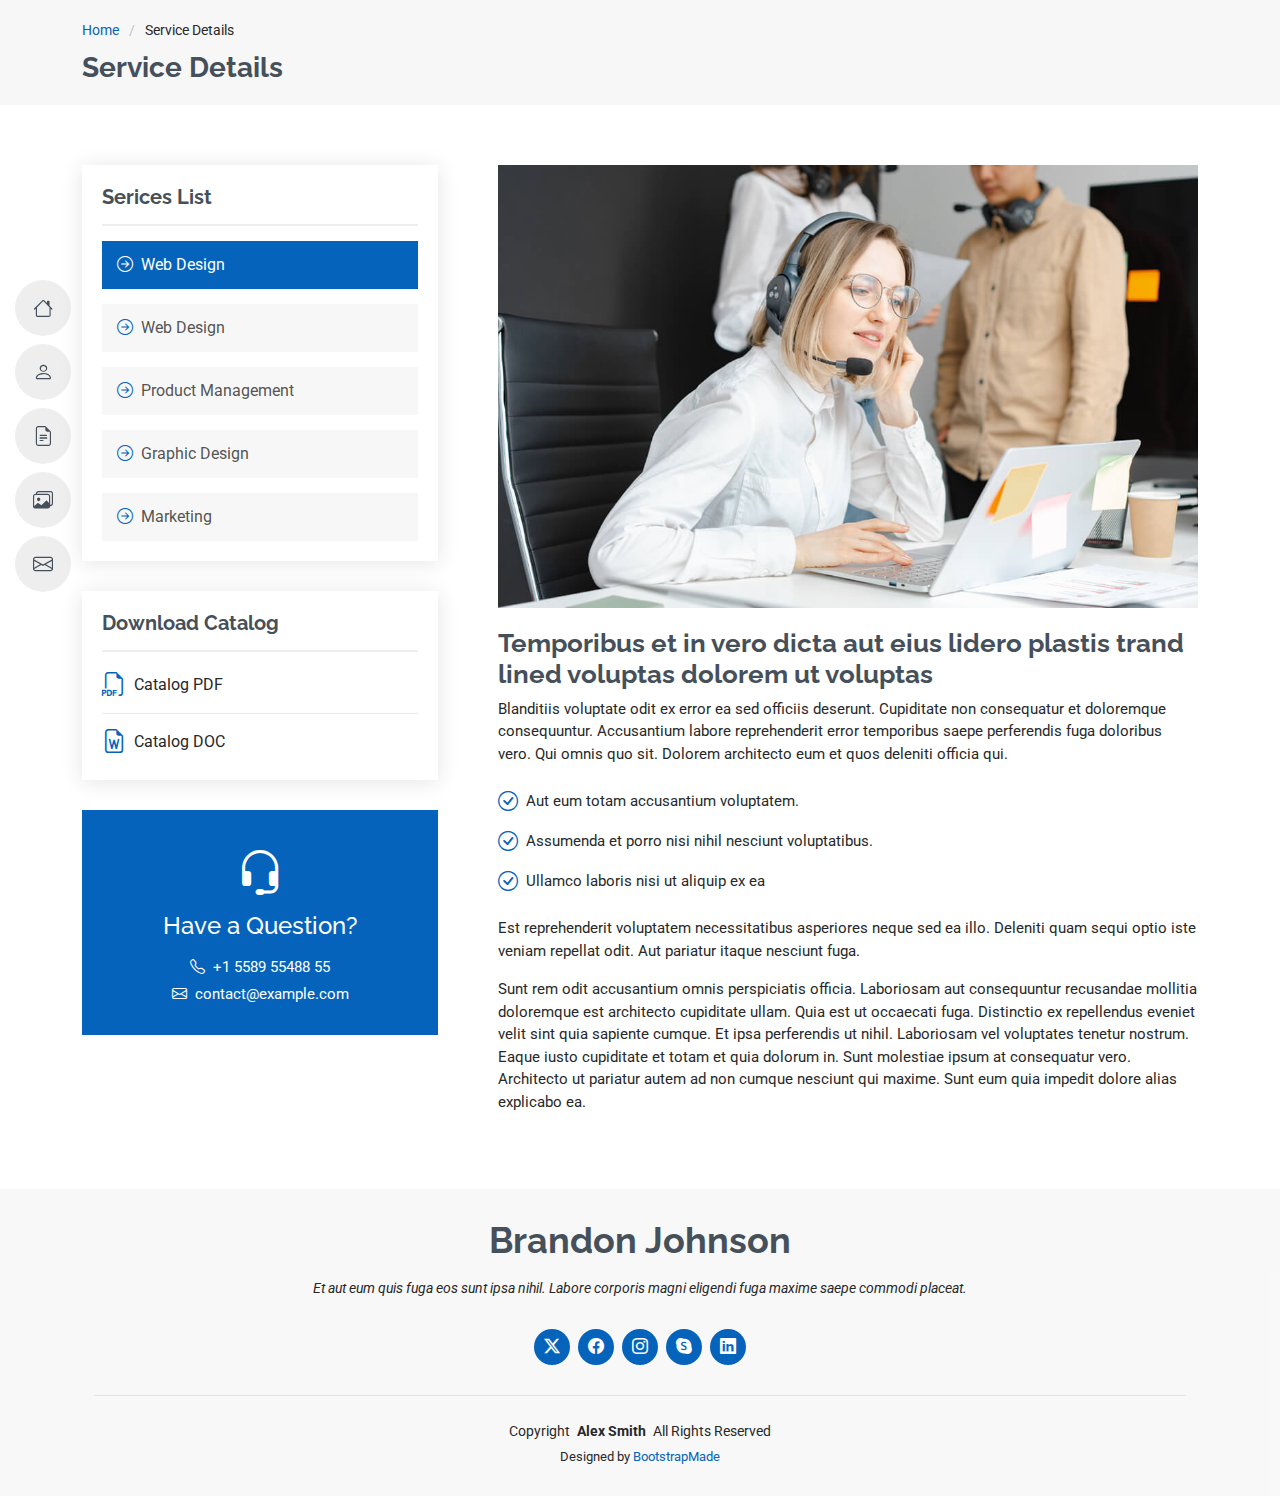
<file: service-details.html>
<!DOCTYPE html>
<html lang="en">

<head>
  <meta charset="utf-8">
  <meta content="width=device-width, initial-scale=1.0" name="viewport">
  <title>Service Details - MyResume Bootstrap Template</title>
  <meta content="" name="description">
  <meta content="" name="keywords">

  <!-- Favicons -->
  <link href="assets/img/favicon.png" rel="icon">
  <link href="assets/img/apple-touch-icon.png" rel="apple-touch-icon">

  <!-- Fonts -->
  <link href="https://fonts.googleapis.com" rel="preconnect">
  <link href="https://fonts.gstatic.com" rel="preconnect" crossorigin>
  <link href="https://fonts.googleapis.com/css2?family=Roboto:ital,wght@0,100;0,300;0,400;0,500;0,700;0,900;1,100;1,300;1,400;1,500;1,700;1,900&family=Poppins:ital,wght@0,100;0,200;0,300;0,400;0,500;0,600;0,700;0,800;0,900;1,100;1,200;1,300;1,400;1,500;1,600;1,700;1,800;1,900&family=Raleway:ital,wght@0,100;0,200;0,300;0,400;0,500;0,600;0,700;0,800;0,900;1,100;1,200;1,300;1,400;1,500;1,600;1,700;1,800;1,900&display=swap" rel="stylesheet">

  <!-- Vendor CSS Files -->
  <link href="assets/vendor/bootstrap/css/bootstrap.min.css" rel="stylesheet">
  <link href="assets/vendor/bootstrap-icons/bootstrap-icons.css" rel="stylesheet">
  <link href="assets/vendor/aos/aos.css" rel="stylesheet">
  <link href="assets/vendor/glightbox/css/glightbox.min.css" rel="stylesheet">
  <link href="assets/vendor/swiper/swiper-bundle.min.css" rel="stylesheet">

  <!-- Main CSS File -->
  <link href="assets/css/main.css" rel="stylesheet">

  <!-- =======================================================
  * Template Name: MyResume
  * Template URL: https://bootstrapmade.com/free-html-bootstrap-template-my-resume/
  * Updated: Jun 12 2024 with Bootstrap v5.3.3
  * Author: BootstrapMade.com
  * License: https://bootstrapmade.com/license/
  ======================================================== -->
</head>

<body class="service-details-page">

  <header id="header" class="header d-flex flex-column justify-content-center">

    <i class="header-toggle d-xl-none bi bi-list"></i>

    <nav id="navmenu" class="navmenu">
      <ul>
        <li><a href="#hero"><i class="bi bi-house navicon"></i><span>Home</span></a></li>
        <li><a href="#about"><i class="bi bi-person navicon"></i><span>About</span></a></li>
        <li><a href="#resume"><i class="bi bi-file-earmark-text navicon"></i><span>Resume</span></a></li>
        <li><a href="#portfolio"><i class="bi bi-images navicon"></i><span>Portfolio</span></a></li>
        <li><a href="#contact"><i class="bi bi-envelope navicon"></i><span>Contact</span></a></li>
      </ul>
    </nav>

  </header>

  <main class="main">

    <!-- Page Title -->
    <div class="page-title" data-aos="fade">
      <div class="container">
        <nav class="breadcrumbs">
          <ol>
            <li><a href="index.html">Home</a></li>
            <li class="current">Service Details</li>
          </ol>
        </nav>
        <h1>Service Details</h1>
      </div>
    </div><!-- End Page Title -->

    <!-- Service Details Section -->
    <section id="service-details" class="service-details section">

      <div class="container">

        <div class="row gy-5">

          <div class="col-lg-4" data-aos="fade-up" data-aos-delay="100">

            <div class="service-box">
              <h4>Serices List</h4>
              <div class="services-list">
                <a href="#" class="active"><i class="bi bi-arrow-right-circle"></i><span>Web Design</span></a>
                <a href="#"><i class="bi bi-arrow-right-circle"></i><span>Web Design</span></a>
                <a href="#"><i class="bi bi-arrow-right-circle"></i><span>Product Management</span></a>
                <a href="#"><i class="bi bi-arrow-right-circle"></i><span>Graphic Design</span></a>
                <a href="#"><i class="bi bi-arrow-right-circle"></i><span>Marketing</span></a>
              </div>
            </div><!-- End Services List -->

            <div class="service-box">
              <h4>Download Catalog</h4>
              <div class="download-catalog">
                <a href="#"><i class="bi bi-filetype-pdf"></i><span>Catalog PDF</span></a>
                <a href="#"><i class="bi bi-file-earmark-word"></i><span>Catalog DOC</span></a>
              </div>
            </div><!-- End Services List -->

            <div class="help-box d-flex flex-column justify-content-center align-items-center">
              <i class="bi bi-headset help-icon"></i>
              <h4>Have a Question?</h4>
              <p class="d-flex align-items-center mt-2 mb-0"><i class="bi bi-telephone me-2"></i> <span>+1 5589 55488 55</span></p>
              <p class="d-flex align-items-center mt-1 mb-0"><i class="bi bi-envelope me-2"></i> <a href="mailto:contact@example.com">contact@example.com</a></p>
            </div>

          </div>

          <div class="col-lg-8 ps-lg-5" data-aos="fade-up" data-aos-delay="200">
            <img src="assets/img/services.jpg" alt="" class="img-fluid services-img">
            <h3>Temporibus et in vero dicta aut eius lidero plastis trand lined voluptas dolorem ut voluptas</h3>
            <p>
              Blanditiis voluptate odit ex error ea sed officiis deserunt. Cupiditate non consequatur et doloremque consequuntur. Accusantium labore reprehenderit error temporibus saepe perferendis fuga doloribus vero. Qui omnis quo sit. Dolorem architecto eum et quos deleniti officia qui.
            </p>
            <ul>
              <li><i class="bi bi-check-circle"></i> <span>Aut eum totam accusantium voluptatem.</span></li>
              <li><i class="bi bi-check-circle"></i> <span>Assumenda et porro nisi nihil nesciunt voluptatibus.</span></li>
              <li><i class="bi bi-check-circle"></i> <span>Ullamco laboris nisi ut aliquip ex ea</span></li>
            </ul>
            <p>
              Est reprehenderit voluptatem necessitatibus asperiores neque sed ea illo. Deleniti quam sequi optio iste veniam repellat odit. Aut pariatur itaque nesciunt fuga.
            </p>
            <p>
              Sunt rem odit accusantium omnis perspiciatis officia. Laboriosam aut consequuntur recusandae mollitia doloremque est architecto cupiditate ullam. Quia est ut occaecati fuga. Distinctio ex repellendus eveniet velit sint quia sapiente cumque. Et ipsa perferendis ut nihil. Laboriosam vel voluptates tenetur nostrum. Eaque iusto cupiditate et totam et quia dolorum in. Sunt molestiae ipsum at consequatur vero. Architecto ut pariatur autem ad non cumque nesciunt qui maxime. Sunt eum quia impedit dolore alias explicabo ea.
            </p>
          </div>

        </div>

      </div>

    </section><!-- /Service Details Section -->

  </main>

  <footer id="footer" class="footer position-relative">
    <div class="container">
      <h3 class="sitename">Brandon Johnson</h3>
      <p>Et aut eum quis fuga eos sunt ipsa nihil. Labore corporis magni eligendi fuga maxime saepe commodi placeat.</p>
      <div class="social-links d-flex justify-content-center">
        <a href=""><i class="bi bi-twitter-x"></i></a>
        <a href=""><i class="bi bi-facebook"></i></a>
        <a href=""><i class="bi bi-instagram"></i></a>
        <a href=""><i class="bi bi-skype"></i></a>
        <a href=""><i class="bi bi-linkedin"></i></a>
      </div>
      <div class="container">
        <div class="copyright">
          <span>Copyright</span> <strong class="px-1 sitename">Alex Smith</strong> <span>All Rights Reserved</span>
        </div>
        <div class="credits">
          <!-- All the links in the footer should remain intact. -->
          <!-- You can delete the links only if you've purchased the pro version. -->
          <!-- Licensing information: https://bootstrapmade.com/license/ -->
          <!-- Purchase the pro version with working PHP/AJAX contact form: [buy-url] -->
          Designed by <a href="https://bootstrapmade.com/">BootstrapMade</a>
        </div>
      </div>
    </div>
  </footer>

  <!-- Scroll Top -->
  <a href="#" id="scroll-top" class="scroll-top d-flex align-items-center justify-content-center"><i class="bi bi-arrow-up-short"></i></a>

  <!-- Preloader -->
  <div id="preloader"></div>

  <!-- Vendor JS Files -->
  <script src="assets/vendor/bootstrap/js/bootstrap.bundle.min.js"></script>
  <script src="assets/vendor/php-email-form/validate.js"></script>
  <script src="assets/vendor/aos/aos.js"></script>
  <script src="assets/vendor/typed.js/typed.umd.js"></script>
  <script src="assets/vendor/purecounter/purecounter_vanilla.js"></script>
  <script src="assets/vendor/waypoints/noframework.waypoints.js"></script>
  <script src="assets/vendor/glightbox/js/glightbox.min.js"></script>
  <script src="assets/vendor/imagesloaded/imagesloaded.pkgd.min.js"></script>
  <script src="assets/vendor/isotope-layout/isotope.pkgd.min.js"></script>
  <script src="assets/vendor/swiper/swiper-bundle.min.js"></script>

  <!-- Main JS File -->
  <script src="assets/js/main.js"></script>

</body>

</html>
</file>
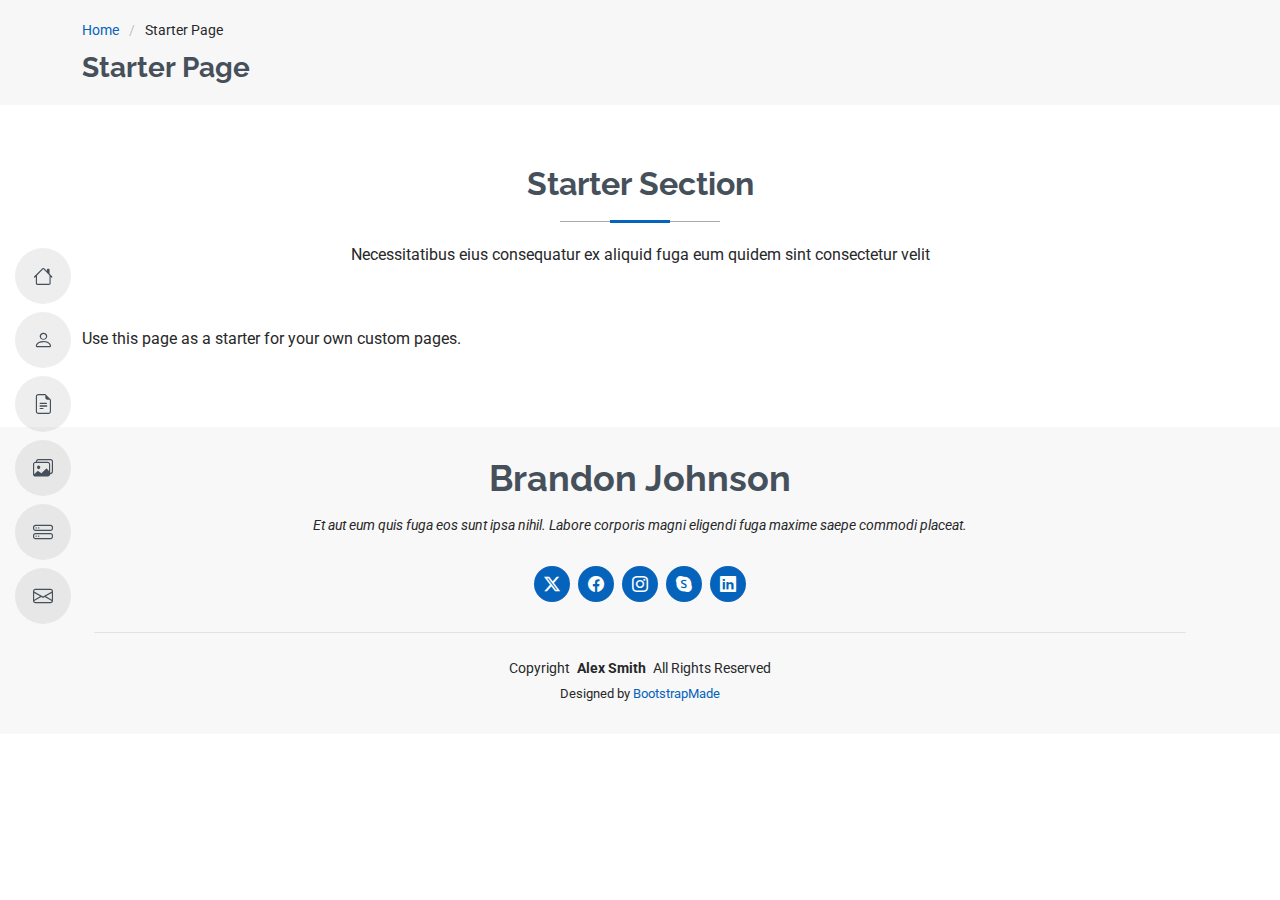
<file: starter-page.html>
<!DOCTYPE html>
<html lang="en">

<head>
  <meta charset="utf-8">
  <meta content="width=device-width, initial-scale=1.0" name="viewport">
  <title>Starter Page - MyResume Bootstrap Template</title>
  <meta content="" name="description">
  <meta content="" name="keywords">

  <!-- Favicons -->
  <link href="assets/img/favicon.png" rel="icon">
  <link href="assets/img/apple-touch-icon.png" rel="apple-touch-icon">

  <!-- Fonts -->
  <link href="https://fonts.googleapis.com" rel="preconnect">
  <link href="https://fonts.gstatic.com" rel="preconnect" crossorigin>
  <link href="https://fonts.googleapis.com/css2?family=Roboto:ital,wght@0,100;0,300;0,400;0,500;0,700;0,900;1,100;1,300;1,400;1,500;1,700;1,900&family=Poppins:ital,wght@0,100;0,200;0,300;0,400;0,500;0,600;0,700;0,800;0,900;1,100;1,200;1,300;1,400;1,500;1,600;1,700;1,800;1,900&family=Raleway:ital,wght@0,100;0,200;0,300;0,400;0,500;0,600;0,700;0,800;0,900;1,100;1,200;1,300;1,400;1,500;1,600;1,700;1,800;1,900&display=swap" rel="stylesheet">

  <!-- Vendor CSS Files -->
  <link href="assets/vendor/bootstrap/css/bootstrap.min.css" rel="stylesheet">
  <link href="assets/vendor/bootstrap-icons/bootstrap-icons.css" rel="stylesheet">
  <link href="assets/vendor/aos/aos.css" rel="stylesheet">
  <link href="assets/vendor/glightbox/css/glightbox.min.css" rel="stylesheet">
  <link href="assets/vendor/swiper/swiper-bundle.min.css" rel="stylesheet">

  <!-- Main CSS File -->
  <link href="assets/css/main.css" rel="stylesheet">

  <!-- =======================================================
  * Template Name: MyResume
  * Template URL: https://bootstrapmade.com/free-html-bootstrap-template-my-resume/
  * Updated: Jun 12 2024 with Bootstrap v5.3.3
  * Author: BootstrapMade.com
  * License: https://bootstrapmade.com/license/
  ======================================================== -->
</head>

<body class="starter-page-page">

  <header id="header" class="header d-flex flex-column justify-content-center">

    <i class="header-toggle d-xl-none bi bi-list"></i>

    <nav id="navmenu" class="navmenu">
      <ul>
        <li><a href="#hero"><i class="bi bi-house navicon"></i><span>Home</span></a></li>
        <li><a href="#about"><i class="bi bi-person navicon"></i><span>About</span></a></li>
        <li><a href="#resume"><i class="bi bi-file-earmark-text navicon"></i><span>Resume</span></a></li>
        <li><a href="#portfolio"><i class="bi bi-images navicon"></i><span>Portfolio</span></a></li>
        <li><a href="#services"><i class="bi bi-hdd-stack navicon"></i><span>Services</span></a></li>
        <li><a href="#contact"><i class="bi bi-envelope navicon"></i><span>Contact</span></a></li>
      </ul>
    </nav>

  </header>

  <main class="main">

    <!-- Page Title -->
    <div class="page-title" data-aos="fade">
      <div class="container">
        <nav class="breadcrumbs">
          <ol>
            <li><a href="index.html">Home</a></li>
            <li class="current">Starter Page</li>
          </ol>
        </nav>
        <h1>Starter Page</h1>
      </div>
    </div><!-- End Page Title -->

    <!-- Starter Section Section -->
    <section id="starter-section" class="starter-section section">

      <!-- Section Title -->
      <div class="container section-title" data-aos="fade-up">
        <h2>Starter Section</h2>
        <p>Necessitatibus eius consequatur ex aliquid fuga eum quidem sint consectetur velit</p>
      </div><!-- End Section Title -->

      <div class="container" data-aos="fade-up">
        <p>Use this page as a starter for your own custom pages.</p>
      </div>

    </section><!-- /Starter Section Section -->

  </main>

  <footer id="footer" class="footer position-relative">
    <div class="container">
      <h3 class="sitename">Brandon Johnson</h3>
      <p>Et aut eum quis fuga eos sunt ipsa nihil. Labore corporis magni eligendi fuga maxime saepe commodi placeat.</p>
      <div class="social-links d-flex justify-content-center">
        <a href=""><i class="bi bi-twitter-x"></i></a>
        <a href=""><i class="bi bi-facebook"></i></a>
        <a href=""><i class="bi bi-instagram"></i></a>
        <a href=""><i class="bi bi-skype"></i></a>
        <a href=""><i class="bi bi-linkedin"></i></a>
      </div>
      <div class="container">
        <div class="copyright">
          <span>Copyright</span> <strong class="px-1 sitename">Alex Smith</strong> <span>All Rights Reserved</span>
        </div>
        <div class="credits">
          <!-- All the links in the footer should remain intact. -->
          <!-- You can delete the links only if you've purchased the pro version. -->
          <!-- Licensing information: https://bootstrapmade.com/license/ -->
          <!-- Purchase the pro version with working PHP/AJAX contact form: [buy-url] -->
          Designed by <a href="https://bootstrapmade.com/">BootstrapMade</a>
        </div>
      </div>
    </div>
  </footer>

  <!-- Scroll Top -->
  <a href="#" id="scroll-top" class="scroll-top d-flex align-items-center justify-content-center"><i class="bi bi-arrow-up-short"></i></a>

  <!-- Preloader -->
  <div id="preloader"></div>

  <!-- Vendor JS Files -->
  <script src="assets/vendor/bootstrap/js/bootstrap.bundle.min.js"></script>
  <script src="assets/vendor/php-email-form/validate.js"></script>
  <script src="assets/vendor/aos/aos.js"></script>
  <script src="assets/vendor/typed.js/typed.umd.js"></script>
  <script src="assets/vendor/purecounter/purecounter_vanilla.js"></script>
  <script src="assets/vendor/waypoints/noframework.waypoints.js"></script>
  <script src="assets/vendor/glightbox/js/glightbox.min.js"></script>
  <script src="assets/vendor/imagesloaded/imagesloaded.pkgd.min.js"></script>
  <script src="assets/vendor/isotope-layout/isotope.pkgd.min.js"></script>
  <script src="assets/vendor/swiper/swiper-bundle.min.js"></script>

  <!-- Main JS File -->
  <script src="assets/js/main.js"></script>

</body>

</html>
</file>
<file: assets/css/main.css>
/**
* Template Name: MyResume
* Template URL: https://bootstrapmade.com/free-html-bootstrap-template-my-resume/
* Updated: Jun 12 2024 with Bootstrap v5.3.3
* Author: BootstrapMade.com
* License: https://bootstrapmade.com/license/
*/

/*--------------------------------------------------------------
# Font & Color Variables
# Help: https://bootstrapmade.com/color-system/
--------------------------------------------------------------*/
/* Fonts */
:root {
  --default-font: "Roboto",  system-ui, -apple-system, "Segoe UI", Roboto, "Helvetica Neue", Arial, "Noto Sans", "Liberation Sans", sans-serif, "Apple Color Emoji", "Segoe UI Emoji", "Segoe UI Symbol", "Noto Color Emoji";
  --heading-font: "Raleway",  sans-serif;
  --nav-font: "Poppins",  sans-serif;
}

/* Global Colors - The following color variables are used throughout the website. Updating them here will change the color scheme of the entire website */
:root { 
  --background-color: #ffffff; /* Background color for the entire website, including individual sections */
  --default-color: #272829; /* Default color used for the majority of the text content across the entire website */
  --heading-color: #45505b; /* Color for headings, subheadings and title throughout the website */
  --accent-color: #0563bb; /* Accent color that represents your brand on the website. It's used for buttons, links, and other elements that need to stand out */
  --contrast-color: #ffffff; /* The contrast color is used for elements when the background color is one of the heading, accent, or default colors. Its purpose is to ensure proper contrast and readability when placed over these more dominant colors */
}

/* Nav Menu Colors - The following color variables are used specifically for the navigation menu. They are separate from the global colors to allow for more customization options */
:root {
  --nav-color: #45505b;  /* The default color of the main navmenu links */
  --nav-hover-color: #0563bb; /* Applied to main navmenu links when they are hovered over or active */
  --nav-dropdown-background-color: #ffffff; /* Used as the background color for dropdown items that appear when hovering over primary navigation items */
  --nav-dropdown-color: #212529; /* Used for navigation links of the dropdown items in the navigation menu. */
  --nav-dropdown-hover-color: #0563bb; /* Similar to --nav-hover-color, this color is applied to dropdown navigation links when they are hovered over. */
}

/* Template Custom Colors */
:root {
  --header-background-color: #040b14;
  --header-color: #ffffff;
}

/* Smooth scroll */
:root {
  scroll-behavior: smooth;
}

/*--------------------------------------------------------------
# General
--------------------------------------------------------------*/
body {
  color: var(--default-color);
  background-color: var(--background-color);
  font-family: var(--default-font);
}

a {
  color: var(--accent-color);
  text-decoration: none;
  transition: 0.3s;
}

a:hover {
  color: color-mix(in srgb, var(--accent-color), transparent 25%);
  text-decoration: none;
}

h1,
h2,
h3,
h4,
h5,
h6 {
  color: var(--heading-color);
  font-family: var(--heading-font);
}

/*--------------------------------------------------------------
# Global Header
--------------------------------------------------------------*/
.header {
  color: var(--default-color);
  position: fixed;
  top: 0;
  left: 0;
  bottom: 0;
  padding: 0 15px;
  transition: all ease-in-out 0.3s;
  overflow-y: auto;
  z-index: 997;
  min-width: 200px;
}

@media (max-width: 1199px) {
  .header {
    background-color: var(--background-color);
    border-right: 1px solid color-mix(in srgb, var(--default-color), transparent 90%);
    width: 300px;
    left: -100%;
  }
}

.header.header-show {
  left: 0;
}

.header .header-toggle {
  color: var(--contrast-color);
  background-color: var(--accent-color);
  font-size: 22px;
  display: flex;
  align-items: center;
  justify-content: center;
  width: 40px;
  height: 40px;
  border-radius: 50%;
  cursor: pointer;
  position: fixed;
  top: 15px;
  right: 15px;
  z-index: 9999;
  transition: background-color 0.3s;
}

.header .header-toggle:hover {
  color: var(--contrast-color);
  background-color: color-mix(in srgb, var(--accent-color) 90%, white 15%);
}

/*--------------------------------------------------------------
# Navigation Menu
--------------------------------------------------------------*/
.navmenu {
  padding: 0;
  z-index: 9997;
}

.navmenu ul {
  list-style: none;
  padding: 0 0 20px 0;
  margin: 0;
  width: 140px;
}

.navmenu a,
.navmenu a:focus {
  color: var(--nav-color);
  font-family: var(--nav-font);
  display: flex;
  align-items: center;
  padding: 10px 18px;
  margin-bottom: 8px;
  font-size: 15px;
  border-radius: 50px;
  background: color-mix(in srgb, var(--default-color), transparent 92%);
  height: 56px;
  width: 100%;
  overflow: hidden;
  transition: 0.3s;
}

.navmenu a i,
.navmenu a:focus i {
  font-size: 20px;
}

.navmenu a span,
.navmenu a:focus span {
  padding: 0 5px 0 7px;
}

@media (min-width: 992px) {

  .navmenu a,
  .navmenu a:focus {
    max-width: 56px;
  }

  .navmenu a span,
  .navmenu a:focus span {
    display: none;
  }
}

.navmenu a:hover,
.navmenu .active,
.navmenu .active:focus,
.navmenu li:hover>a {
  color: var(--contrast-color);
  background: var(--nav-hover-color);
}

.navmenu a:hover,
.navmenu li:hover>a {
  max-width: 100%;
  color: var(--contrast-color);
}

.navmenu a:hover span,
.navmenu li:hover>a span {
  display: block;
}

/*--------------------------------------------------------------
# Global Footer
--------------------------------------------------------------*/
.footer {
  --background-color: color-mix(in srgb, var(--default-color), transparent 97%);
  color: var(--default-color);
  background-color: var(--background-color);
  font-size: 14px;
  text-align: center;
  padding: 30px 0;
  position: relative;
}

.footer h3 {
  font-size: 36px;
  font-weight: 700;
  position: relative;
  padding: 0;
  margin: 0 0 15px 0;
}

.footer p {
  font-size: 15;
  font-style: italic;
  padding: 0;
  margin: 0 0 30px 0;
}

.footer .social-links {
  margin: 0 0 30px 0;
}

.footer .social-links a {
  font-size: 16px;
  display: flex;
  align-items: center;
  justify-content: center;
  background: var(--accent-color);
  color: var(--contrast-color);
  line-height: 1;
  margin: 0 4px;
  border-radius: 50%;
  text-align: center;
  width: 36px;
  height: 36px;
  transition: 0.3s;
}

.footer .social-links a:hover {
  background: color-mix(in srgb, var(--accent-color), transparent 20%);
  text-decoration: none;
}

.footer .copyright {
  padding-top: 25px;
  border-top: 1px solid color-mix(in srgb, var(--default-color), transparent 90%);
}

.footer .credits {
  font-size: 13px;
  padding-top: 5px;
}

/*--------------------------------------------------------------
# Preloader
--------------------------------------------------------------*/
#preloader {
  position: fixed;
  inset: 0;
  z-index: 999999;
  overflow: hidden;
  background: var(--background-color);
  transition: all 0.6s ease-out;
}

#preloader:before {
  content: "";
  position: fixed;
  top: calc(50% - 30px);
  left: calc(50% - 30px);
  border: 6px solid #ffffff;
  border-color: var(--accent-color) transparent var(--accent-color) transparent;
  border-radius: 50%;
  width: 60px;
  height: 60px;
  animation: animate-preloader 1.5s linear infinite;
}

@keyframes animate-preloader {
  0% {
    transform: rotate(0deg);
  }

  100% {
    transform: rotate(360deg);
  }
}

/*--------------------------------------------------------------
# Scroll Top Button
--------------------------------------------------------------*/
.scroll-top {
  position: fixed;
  visibility: hidden;
  opacity: 0;
  right: 15px;
  bottom: -15px;
  z-index: 99999;
  background-color: var(--accent-color);
  width: 44px;
  height: 44px;
  border-radius: 50px;
  transition: all 0.4s;
}

.scroll-top i {
  font-size: 24px;
  color: var(--contrast-color);
  line-height: 0;
}

.scroll-top:hover {
  background-color: color-mix(in srgb, var(--accent-color), transparent 20%);
  color: var(--contrast-color);
}

.scroll-top.active {
  visibility: visible;
  opacity: 1;
  bottom: 15px;
}

/*--------------------------------------------------------------
# Disable aos animation delay on mobile devices
--------------------------------------------------------------*/
@media screen and (max-width: 768px) {
  [data-aos-delay] {
    transition-delay: 0 !important;
  }
}

/*--------------------------------------------------------------
# Global Page Titles & Breadcrumbs
--------------------------------------------------------------*/
.page-title {
  --background-color: color-mix(in srgb, var(--default-color), transparent 96%);
  color: var(--default-color);
  background-color: var(--background-color);
  padding: 20px 0;
  position: relative;
}

.page-title h1 {
  font-size: 28px;
  font-weight: 700;
  margin: 0;
}

.page-title .breadcrumbs ol {
  display: flex;
  flex-wrap: wrap;
  list-style: none;
  padding: 0 0 10px 0;
  margin: 0;
  font-size: 14px;
  font-weight: 400;
}

.page-title .breadcrumbs ol li+li {
  padding-left: 10px;
}

.page-title .breadcrumbs ol li+li::before {
  content: "/";
  display: inline-block;
  padding-right: 10px;
  color: color-mix(in srgb, var(--default-color), transparent 70%);
}

/*--------------------------------------------------------------
# Global Sections
--------------------------------------------------------------*/
section,
.section {
  color: var(--default-color);
  background-color: var(--background-color);
  padding: 60px 0;
  overflow: clip;
}

/*--------------------------------------------------------------
# Global Section Titles
--------------------------------------------------------------*/
.section-title {
  text-align: center;
  padding-bottom: 60px;
  position: relative;
}

.section-title h2 {
  font-size: 32px;
  font-weight: 700;
  margin-bottom: 20px;
  padding-bottom: 20px;
  position: relative;
}

.section-title h2:before {
  content: "";
  position: absolute;
  display: block;
  width: 160px;
  height: 1px;
  background: color-mix(in srgb, var(--default-color), transparent 60%);
  left: 0;
  right: 0;
  bottom: 1px;
  margin: auto;
}

.section-title h2::after {
  content: "";
  position: absolute;
  display: block;
  width: 60px;
  height: 3px;
  background: var(--accent-color);
  left: 0;
  right: 0;
  bottom: 0;
  margin: auto;
}

.section-title p {
  margin-bottom: 0;
}

/*--------------------------------------------------------------
# Hero Section
--------------------------------------------------------------*/
.hero {
  --background-color: #fff;
  width: 100%;
  min-height: 100vh;
  position: relative;
  padding: 80px 0;
  display: flex;
  align-items: center;
  justify-content: center;
}

.hero img {
  position: absolute;
  inset: 0;
  display: block;
  width: 100%;
  height: 100%;
  object-fit: cover;
  z-index: 1;
}

.hero:before {
  content: "";
  background: color-mix(in srgb, var(--background-color), transparent 30%);
  position: absolute;
  inset: 0;
  z-index: 2;
}

.hero .container {
  position: relative;
  z-index: 3;
}

.hero h2 {
  margin: 0;
  font-size: 64px;
  font-weight: 700;
}

.hero p {
  margin: 5px 0 0 0;
  font-size: 26px;
}

.hero p span {
  letter-spacing: 1px;
  border-bottom: 2px solid var(--accent-color);
}

.hero .social-links {
  margin-top: 25px;
}

.hero .social-links a {
  font-size: 20px;
  display: inline-block;
  color: color-mix(in srgb, var(--default-color), transparent 30%);
  line-height: 1;
  margin-right: 20px;
  transition: 0.3s;
}

.hero .social-links a:hover {
  color: var(--accent-color);
}

@media (max-width: 768px) {
  .hero h2 {
    font-size: 32px;
  }

  .hero p {
    font-size: 20px;
  }
}

/*--------------------------------------------------------------
# About Section
--------------------------------------------------------------*/
.about .content h2 {
  font-weight: 700;
  font-size: 24px;
}

.about .content ul {
  list-style: none;
  padding: 0;
}

.about .content ul li {
  margin-bottom: 20px;
  display: flex;
  align-items: center;
}

.about .content ul strong {
  margin-right: 10px;
}

.about .content ul i {
  font-size: 16px;
  margin-right: 5px;
  color: var(--accent-color);
  line-height: 0;
}

/*--------------------------------------------------------------
# Stats Section
--------------------------------------------------------------*/
.stats i {
  background-color: var(--accent-color);
  color: var(--contrast-color);
  width: 54px;
  height: 54px;
  font-size: 24px;
  border-radius: 50px;
  display: inline-flex;
  align-items: center;
  justify-content: center;
  position: relative;
  z-index: 1;
}

.stats .stats-item {
  margin-top: 10px;
  width: 100%;
  position: relative;
  text-align: center;
  z-index: 0;
}

.stats .stats-item span {
  font-size: 36px;
  display: block;
  font-weight: 700;
  color: color-mix(in srgb, var(--default-color), transparent 20%);
}

.stats .stats-item p {
  padding: 0;
  margin: 0;
  color: color-mix(in srgb, var(--default-color), transparent 50%);
  font-size: 16px;
}

/*--------------------------------------------------------------
# Skills Section
--------------------------------------------------------------*/
.skills .progress {
  height: 60px;
  display: block;
  background: none;
  border-radius: 0;
}

.skills .progress .skill {
  color: var(--heading-color);
  padding: 0;
  margin: 0 0 6px 0;
  text-transform: uppercase;
  display: block;
  font-weight: 600;
  font-family: var(--heading-font);
}

.skills .progress .skill .val {
  float: right;
  font-style: normal;
}

.skills .progress-bar-wrap {
  background: color-mix(in srgb, var(--default-color), transparent 90%);
  height: 10px;
}

.skills .progress-bar {
  width: 1px;
  height: 10px;
  transition: 0.9s;
  background-color: var(--accent-color);
}

/*--------------------------------------------------------------
# Resume Section
--------------------------------------------------------------*/
.resume .resume-title {
  color: var(--heading-color);
  font-size: 26px;
  font-weight: 700;
  margin-top: 20px;
  margin-bottom: 20px;
}

.resume .resume-item {
  padding: 0 0 20px 20px;
  margin-top: -2px;
  border-left: 2px solid var(--accent-color);
  position: relative;
}

.resume .resume-item h4 {
  line-height: 18px;
  font-size: 18px;
  font-weight: 600;
  text-transform: uppercase;
  color: color-mix(in srgb, var(--default-color), transparent 20%);
  margin-bottom: 10px;
}

.resume .resume-item h5 {
  font-size: 16px;
  padding: 5px 15px;
  display: inline-block;
  font-weight: 600;
  margin-bottom: 10px;
}

.resume .resume-item ul {
  padding-left: 20px;
}

.resume .resume-item ul li {
  padding-bottom: 10px;
}

.resume .resume-item:last-child {
  padding-bottom: 0;
}

.resume .resume-item::before {
  content: "";
  position: absolute;
  width: 16px;
  height: 16px;
  border-radius: 50px;
  left: -9px;
  top: 0;
  background: var(--background-color);
  border: 2px solid var(--accent-color);
}

/*--------------------------------------------------------------
# Portfolio Section
--------------------------------------------------------------*/
.portfolio .portfolio-filters {
  padding: 0;
  margin: 0 auto 20px auto;
  list-style: none;
  text-align: center;
}

.portfolio .portfolio-filters li {
  cursor: pointer;
  display: inline-block;
  padding: 8px 20px 10px 20px;
  margin: 0;
  font-size: 15px;
  font-weight: 500;
  line-height: 1;
  margin-bottom: 5px;
  border-radius: 50px;
  transition: all 0.3s ease-in-out;
  font-family: var(--heading-font);
}

.portfolio .portfolio-filters li:hover,
.portfolio .portfolio-filters li.filter-active {
  color: var(--contrast-color);
  background-color: var(--accent-color);
}

.portfolio .portfolio-filters li:first-child {
  margin-left: 0;
}

.portfolio .portfolio-filters li:last-child {
  margin-right: 0;
}

@media (max-width: 575px) {
  .portfolio .portfolio-filters li {
    font-size: 14px;
    margin: 0 0 10px 0;
  }
}

.portfolio .portfolio-item {
  position: relative;
  overflow: hidden;
}

.portfolio .portfolio-item .portfolio-info {
  opacity: 0;
  position: absolute;
  left: 12px;
  right: 12px;
  bottom: -100%;
  z-index: 3;
  transition: all ease-in-out 0.5s;
  background: color-mix(in srgb, var(--background-color), transparent 10%);
  padding: 15px;
}

.portfolio .portfolio-item .portfolio-info h4 {
  font-size: 18px;
  font-weight: 600;
  padding-right: 50px;
}

.portfolio .portfolio-item .portfolio-info p {
  color: color-mix(in srgb, var(--default-color), transparent 30%);
  font-size: 14px;
  margin-bottom: 0;
  padding-right: 50px;
}

.portfolio .portfolio-item .portfolio-info .preview-link,
.portfolio .portfolio-item .portfolio-info .details-link {
  position: absolute;
  right: 50px;
  font-size: 24px;
  top: calc(50% - 14px);
  color: color-mix(in srgb, var(--default-color), transparent 30%);
  transition: 0.3s;
  line-height: 0;
}

.portfolio .portfolio-item .portfolio-info .preview-link:hover,
.portfolio .portfolio-item .portfolio-info .details-link:hover {
  color: var(--accent-color);
}

.portfolio .portfolio-item .portfolio-info .details-link {
  right: 14px;
  font-size: 28px;
}

.portfolio .portfolio-item:hover .portfolio-info {
  opacity: 1;
  bottom: 0;
}

.portfolio .portfolio-title{
  color: var(--heading-color);
  font-size: 26px;
  font-weight: 700;
  margin-top: 20px;
  margin-bottom: 20px;
}

.portfolio .portfolio-date{
  font-size: 16px;
  padding: 5px 15px;
  display: inline-block;
  font-weight: 600;
  margin-bottom: 10px;
}

/*--------------------------------------------------------------
# Services Section
--------------------------------------------------------------*/
.services .service-item {
  box-shadow: 0px 5px 90px 0px color-mix(in srgb, var(--default-color), transparent 90%);
  height: 100%;
  padding: 60px 30px;
  text-align: center;
  transition: 0.3s;
  border-radius: 5px;
}

.services .service-item .icon {
  margin: 0 auto;
  width: 100px;
  height: 100px;
  display: flex;
  align-items: center;
  justify-content: center;
  transition: ease-in-out 0.3s;
  position: relative;
}

.services .service-item .icon i {
  font-size: 36px;
  transition: 0.5s;
  position: relative;
}

.services .service-item .icon svg {
  position: absolute;
  top: 0;
  left: 0;
}

.services .service-item .icon svg path {
  transition: 0.5s;
  fill: color-mix(in srgb, var(--default-color), transparent 95%);
}

.services .service-item h3 {
  font-weight: 700;
  margin: 10px 0 15px 0;
  font-size: 22px;
}

.services .service-item p {
  line-height: 24px;
  font-size: 14px;
  margin-bottom: 0;
}

.services .service-item:hover {
  box-shadow: 0px 5px 35px 0px color-mix(in srgb, var(--default-color), transparent 85%);
}

.services .service-item.item-cyan i {
  color: #0dcaf0;
}

.services .service-item.item-cyan:hover .icon i {
  color: #fff;
}

.services .service-item.item-cyan:hover .icon path {
  fill: #0dcaf0;
}

.services .service-item.item-orange i {
  color: #fd7e14;
}

.services .service-item.item-orange:hover .icon i {
  color: #fff;
}

.services .service-item.item-orange:hover .icon path {
  fill: #fd7e14;
}

.services .service-item.item-teal i {
  color: #20c997;
}

.services .service-item.item-teal:hover .icon i {
  color: #fff;
}

.services .service-item.item-teal:hover .icon path {
  fill: #20c997;
}

.services .service-item.item-red i {
  color: #df1529;
}

.services .service-item.item-red:hover .icon i {
  color: #fff;
}

.services .service-item.item-red:hover .icon path {
  fill: #df1529;
}

.services .service-item.item-indigo i {
  color: #6610f2;
}

.services .service-item.item-indigo:hover .icon i {
  color: #fff;
}

.services .service-item.item-indigo:hover .icon path {
  fill: #6610f2;
}

.services .service-item.item-pink i {
  color: #f3268c;
}

.services .service-item.item-pink:hover .icon i {
  color: #fff;
}

.services .service-item.item-pink:hover .icon path {
  fill: #f3268c;
}

/*--------------------------------------------------------------
# Testimonials Section
--------------------------------------------------------------*/
.testimonials .testimonials-carousel,
.testimonials .testimonials-slider {
  overflow: hidden;
}

.testimonials .testimonial-item .testimonial-content {
  border-left: 3px solid var(--accent-color);
  padding-left: 30px;
}

.testimonials .testimonial-item .testimonial-img {
  border-radius: 50%;
  border: 4px solid var(--background-color);
  margin: 0 auto;
}

.testimonials .testimonial-item h3 {
  font-size: 20px;
  font-weight: bold;
  margin: 10px 0 5px 0;
}

.testimonials .testimonial-item h4 {
  font-size: 14px;
  color: color-mix(in srgb, var(--default-color), transparent 40%);
  margin: 0 0 10px 0;
}

.testimonials .testimonial-item .stars i {
  color: #ffc107;
  margin: 0 1px;
}

.testimonials .testimonial-item .quote-icon-left,
.testimonials .testimonial-item .quote-icon-right {
  color: color-mix(in srgb, var(--accent-color), transparent 50%);
  font-size: 26px;
  line-height: 0;
}

.testimonials .testimonial-item .quote-icon-left {
  display: inline-block;
  left: -5px;
  position: relative;
}

.testimonials .testimonial-item .quote-icon-right {
  display: inline-block;
  right: -5px;
  position: relative;
  top: 10px;
  transform: scale(-1, -1);
}

.testimonials .testimonial-item p {
  font-style: italic;
}

.testimonials .swiper-wrapper {
  height: auto;
}

.testimonials .swiper-pagination {
  margin-top: 30px;
  position: relative;
}

.testimonials .swiper-pagination .swiper-pagination-bullet {
  width: 12px;
  height: 12px;
  background-color: color-mix(in srgb, var(--default-color), transparent 85%);
  opacity: 1;
}

.testimonials .swiper-pagination .swiper-pagination-bullet-active {
  background-color: var(--accent-color);
}

/*--------------------------------------------------------------
# Contact Section
--------------------------------------------------------------*/
.contact .info-item+.info-item {
  margin-top: 40px;
}

.contact .info-item i {
  color: var(--accent-color);
  background: color-mix(in srgb, var(--accent-color), transparent 92%);
  font-size: 20px;
  width: 44px;
  height: 44px;
  display: flex;
  justify-content: center;
  align-items: center;
  border-radius: 50px;
  transition: all 0.3s ease-in-out;
  margin-right: 15px;
}

.contact .info-item h3 {
  font-size: 20px;
  padding: 0;
  font-size: 18px;
  font-weight: 700;
  margin-bottom: 5px;
}

.contact .info-item p {
  padding: 0;
  margin-bottom: 0;
  font-size: 14px;
}

.contact .info-item:hover i {
  background: var(--accent-color);
  color: var(--contrast-color);
}

.contact .php-email-form {
  height: 100%;
}

.contact .php-email-form .error-message {
  display: none;
  background: #df1529;
  color: #ffffff;
  text-align: left;
  padding: 15px;
  margin-bottom: 24px;
  font-weight: 600;
}

.contact .php-email-form .sent-message {
  display: none;
  color: #ffffff;
  background: #059652;
  text-align: center;
  padding: 15px;
  margin-bottom: 24px;
  font-weight: 600;
}

.contact .php-email-form .loading {
  display: none;
  background: var(--background-color);
  text-align: center;
  padding: 15px;
  margin-bottom: 24px;
}

.contact .php-email-form .loading:before {
  content: "";
  display: inline-block;
  border-radius: 50%;
  width: 24px;
  height: 24px;
  margin: 0 10px -6px 0;
  border: 3px solid var(--accent-color);
  border-top-color: var(--background-color);
  animation: animate-loading 1s linear infinite;
}

.contact .php-email-form input[type=text],
.contact .php-email-form input[type=email],
.contact .php-email-form textarea {
  font-size: 14px;
  padding: 10px 15px;
  box-shadow: none;
  border-radius: 0;
  color: var(--default-color);
  background-color: color-mix(in srgb, var(--background-color), transparent 50%);
  border-color: color-mix(in srgb, var(--default-color), transparent 80%);
}

.contact .php-email-form input[type=text]:focus,
.contact .php-email-form input[type=email]:focus,
.contact .php-email-form textarea:focus {
  border-color: var(--accent-color);
}

.contact .php-email-form input[type=text]::placeholder,
.contact .php-email-form input[type=email]::placeholder,
.contact .php-email-form textarea::placeholder {
  color: color-mix(in srgb, var(--default-color), transparent 70%);
}

.contact .php-email-form button[type=submit] {
  color: var(--contrast-color);
  background: var(--accent-color);
  border: 0;
  padding: 10px 30px;
  transition: 0.4s;
  border-radius: 50px;
}

.contact .php-email-form button[type=submit]:hover {
  background: color-mix(in srgb, var(--accent-color), transparent 25%);
}

@keyframes animate-loading {
  0% {
    transform: rotate(0deg);
  }

  100% {
    transform: rotate(360deg);
  }
}

/*--------------------------------------------------------------
# Portfolio Details Section
--------------------------------------------------------------*/
.portfolio-details .portfolio-details-slider img {
  width: 100%;
}

.portfolio-details .swiper-wrapper {
  height: auto;
}

.portfolio-details .swiper-button-prev,
.portfolio-details .swiper-button-next {
  width: 48px;
  height: 48px;
}

.portfolio-details .swiper-button-prev:after,
.portfolio-details .swiper-button-next:after {
  color: rgba(255, 255, 255, 0.8);
  background-color: rgba(0, 0, 0, 0.15);
  font-size: 24px;
  border-radius: 50%;
  width: 48px;
  height: 48px;
  display: flex;
  align-items: center;
  justify-content: center;
  transition: 0.3s;
}

.portfolio-details .swiper-button-prev:hover:after,
.portfolio-details .swiper-button-next:hover:after {
  background-color: rgba(0, 0, 0, 0.3);
}

@media (max-width: 575px) {

  .portfolio-details .swiper-button-prev,
  .portfolio-details .swiper-button-next {
    display: none;
  }
}

.portfolio-details .swiper-pagination {
  margin-top: 20px;
  position: relative;
}

.portfolio-details .swiper-pagination .swiper-pagination-bullet {
  width: 10px;
  height: 10px;
  background-color: color-mix(in srgb, var(--default-color), transparent 85%);
  opacity: 1;
}

.portfolio-details .swiper-pagination .swiper-pagination-bullet-active {
  background-color: var(--accent-color);
}

.portfolio-details .portfolio-info h3 {
  font-size: 22px;
  font-weight: 700;
  margin-bottom: 20px;
  padding-bottom: 20px;
  position: relative;
}

.portfolio-details .portfolio-info h3:after {
  content: "";
  position: absolute;
  display: block;
  width: 50px;
  height: 3px;
  background: var(--accent-color);
  left: 0;
  bottom: 0;
}

.portfolio-details .portfolio-info ul {
  list-style: none;
  padding: 0;
  font-size: 15px;
}

.portfolio-details .portfolio-info ul li {
  display: flex;
  flex-direction: column;
  padding-bottom: 15px;
}

.portfolio-details .portfolio-info ul strong {
  text-transform: uppercase;
  font-weight: 400;
  color: color-mix(in srgb, var(--default-color), transparent 50%);
  font-size: 14px;
}

.portfolio-details .portfolio-info .btn-visit {
  padding: 8px 40px;
  background: var(--accent-color);
  color: var(--contrast-color);
  border-radius: 50px;
  transition: 0.3s;
}

.portfolio-details .portfolio-info .btn-visit:hover {
  background: color-mix(in srgb, var(--accent-color), transparent 20%);
}

.portfolio-details .portfolio-description h2 {
  font-size: 26px;
  font-weight: 700;
  margin-bottom: 20px;
}

.portfolio-details .portfolio-description p {
  padding: 0;
}

.portfolio-details .portfolio-description .testimonial-item {
  padding: 30px 30px 0 30px;
  position: relative;
  background: color-mix(in srgb, var(--default-color), transparent 97%);
  margin-bottom: 50px;
}

.portfolio-details .portfolio-description .testimonial-item .testimonial-img {
  width: 90px;
  border-radius: 50px;
  border: 6px solid var(--background-color);
  float: left;
  margin: 0 10px 0 0;
}

.portfolio-details .portfolio-description .testimonial-item h3 {
  font-size: 18px;
  font-weight: bold;
  margin: 15px 0 5px 0;
  padding-top: 20px;
}

.portfolio-details .portfolio-description .testimonial-item h4 {
  font-size: 14px;
  color: #6c757d;
  margin: 0;
}

.portfolio-details .portfolio-description .testimonial-item .quote-icon-left,
.portfolio-details .portfolio-description .testimonial-item .quote-icon-right {
  color: color-mix(in srgb, var(--accent-color), transparent 50%);
  font-size: 26px;
  line-height: 0;
}

.portfolio-details .portfolio-description .testimonial-item .quote-icon-left {
  display: inline-block;
  left: -5px;
  position: relative;
}

.portfolio-details .portfolio-description .testimonial-item .quote-icon-right {
  display: inline-block;
  right: -5px;
  position: relative;
  top: 10px;
  transform: scale(-1, -1);
}

.portfolio-details .portfolio-description .testimonial-item p {
  font-style: italic;
  margin: 0 0 15px 0 0 0;
  padding: 0;
}

/*--------------------------------------------------------------
# Service Details Section
--------------------------------------------------------------*/
.service-details .service-box {
  padding: 20px;
  box-shadow: 0px 2px 20px color-mix(in srgb, var(--default-color), transparent 88%);
}

.service-details .service-box+.service-box {
  margin-top: 30px;
}

.service-details .service-box h4 {
  font-size: 20px;
  font-weight: 700;
  border-bottom: 2px solid color-mix(in srgb, var(--default-color), transparent 92%);
  padding-bottom: 15px;
  margin-bottom: 15px;
}

.service-details .services-list a {
  color: color-mix(in srgb, var(--default-color), transparent 20%);
  background-color: color-mix(in srgb, var(--default-color), transparent 96%);
  display: flex;
  align-items: center;
  padding: 12px 15px;
  margin-top: 15px;
  transition: 0.3s;
}

.service-details .services-list a:first-child {
  margin-top: 0;
}

.service-details .services-list a i {
  font-size: 16px;
  margin-right: 8px;
  color: var(--accent-color);
}

.service-details .services-list a.active {
  color: var(--contrast-color);
  background-color: var(--accent-color);
}

.service-details .services-list a.active i {
  color: var(--contrast-color);
}

.service-details .services-list a:hover {
  background-color: color-mix(in srgb, var(--accent-color), transparent 95%);
  color: var(--accent-color);
}

.service-details .download-catalog a {
  color: var(--default-color);
  display: flex;
  align-items: center;
  padding: 10px 0;
  transition: 0.3s;
  border-top: 1px solid color-mix(in srgb, var(--default-color), transparent 90%);
}

.service-details .download-catalog a:first-child {
  border-top: 0;
  padding-top: 0;
}

.service-details .download-catalog a:last-child {
  padding-bottom: 0;
}

.service-details .download-catalog a i {
  font-size: 24px;
  margin-right: 8px;
  color: var(--accent-color);
}

.service-details .download-catalog a:hover {
  color: var(--accent-color);
}

.service-details .help-box {
  background-color: var(--accent-color);
  color: var(--contrast-color);
  margin-top: 30px;
  padding: 30px 15px;
}

.service-details .help-box .help-icon {
  font-size: 48px;
}

.service-details .help-box h4,
.service-details .help-box a {
  color: var(--contrast-color);
}

.service-details .services-img {
  margin-bottom: 20px;
}

.service-details h3 {
  font-size: 26px;
  font-weight: 700;
}

.service-details p {
  font-size: 15px;
}

.service-details ul {
  list-style: none;
  padding: 0;
  font-size: 15px;
}

.service-details ul li {
  padding: 5px 0;
  display: flex;
  align-items: center;
}

.service-details ul i {
  font-size: 20px;
  margin-right: 8px;
  color: var(--accent-color);
}

/*--------------------------------------------------------------
# Starter Section Section
--------------------------------------------------------------*/
.starter-section {
  /* Add your styles here */
}
</file>
